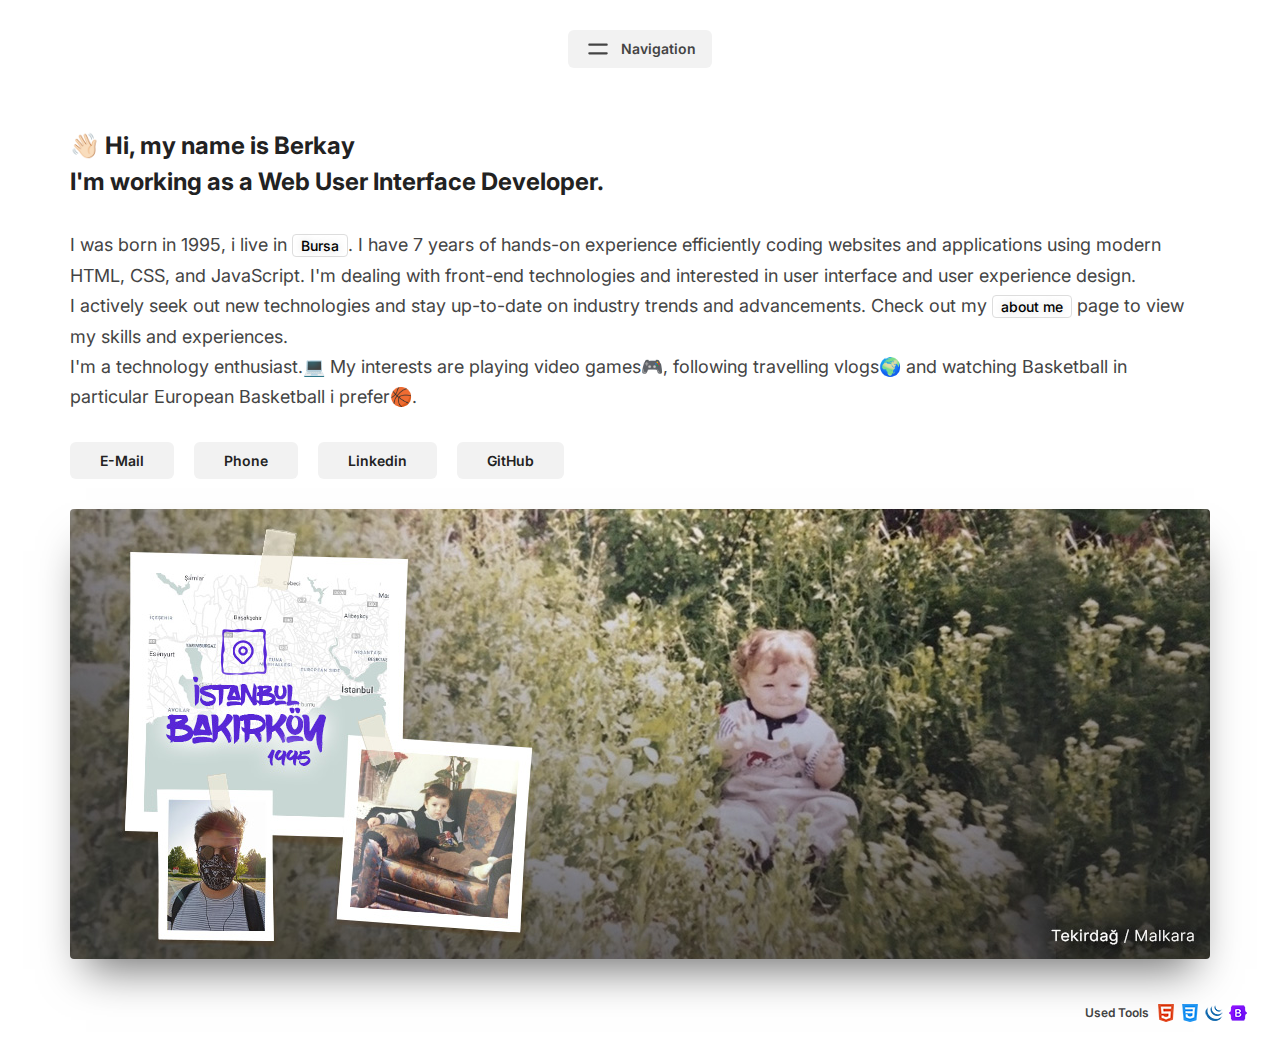
<file: index.html>
<html lang="tr">
<head>
    <meta name="viewport" content="width=device-width, initial-scale=1.0, maximum-scale=1.0, user-scalable=no">
	<meta http-equiv="Content-Type" content="text/html; charset=utf-8">
    <meta property="og:title" content="Berkay Burak Öner">
	<meta property="og:description" content="Berkay Burak Öner Kişisel Web Sitesi">
	<meta name="description" content="Berkay Burak Öner Kişisel Web Sitesi">
	<meta name="keywords" content="Berkay Burak Öner Kişisel Web Sitesi">
	<meta name="author" content="www.berkayoner.com.tr">
    <title>Berkay Burak Öner</title>
	<link rel="canonical" href="https://www.berkayoner.com.tr">
    <link rel="icon" href="images/favicon.png">

    <script src="js/jquery-3.2.1.min.js"></script>
    <link rel="preconnect" href="https://fonts.googleapis.com">
    <link rel="preconnect" href="https://fonts.gstatic.com" crossorigin>
    <link href="https://fonts.googleapis.com/css2?family=Inter:wght@200;300;400;500;600;700;800&display=swap" rel="stylesheet">
    <link rel="stylesheet" href="css/bootstrap.min.css">
    <link rel="stylesheet" href="css/main.css">
</head>

<body mode="light">
    <header>
        <div class="container">
            <div class="row">
                <div class="col-sm-12 col-md-6 col-md-offset-3">
                    <div class="navigation-button un-s"><svg class="icon"><use xlink:href="#menu"></use></svg><span>Navigation</span></div>
                    <div class="navigation-backdrop"></div>
                </div>
            </div>
        </div>
        <div class="navigation-content un-s">
            <ul class="list-unstyled">
                <li><a href="index.html"><svg class="icon"><use xlink:href="#home"></use></svg><span>Home Page</span><svg class="icon"><use xlink:href="#map-pin"></use></svg></a></li>
                <li><a href="about.html"><svg class="icon"><use xlink:href="#info-square"></use></svg><span>About</span></a></li>
                <li><a href="photos.html"><svg class="icon"><use xlink:href="#photo"></use></svg><svg class="icon"><use xlink:href="#instagram-logo"></use></svg> <span>Photos</span></a></li>
                <li><a href="playlists.html"><svg class="icon"><use xlink:href="#music"></use></svg><svg class="icon"><use xlink:href="#spotify-logo"></use></svg> <span>Playlists</span></a></li>
                <li class="themes">
                    <div><svg class="icon"><use xlink:href="#palette"></use></svg><span>Themes</span></div>
                    <ul class="palette list-unstyled">
                        <li class="back"><svg class="icon"><use xlink:href="#arrow-back"></use></svg></li>
                        <li class="item" data-palette="light"><svg class="icon"><use xlink:href="#sun"></use></svg><span>Light</span></li>
                        <li class="item" data-palette="dark"><svg class="icon"><use xlink:href="#sun-off"></use></svg><span>Dark</span></li>
                    </ul>
                </li>
            </ul>
        </div>
    </header>
    
    <div class="home-page container">
        <h1>
            👋🏻 Hi, my name is Berkay
            <br>
            I'm working as a Web User Interface Developer.
        </h1>
        <p>
            I was born in 1995, i live in <a href="https://en.wikipedia.org/wiki/Bursa" target="_blank">Bursa</a>. I have 7 years of hands-on experience efficiently coding websites and applications using modern HTML, CSS, and JavaScript. I'm dealing with front-end technologies and interested in user interface and user experience design.
            <br>
             I actively seek out new technologies and stay up-to-date on industry trends and advancements. Check out my <a href="about.html">about me</a> page to view my skills and experiences.
            <br>
            I'm a technology enthusiast.💻 My interests are playing video games🎮, following travelling vlogs🌍 and watching Basketball in particular European Basketball i prefer🏀.            
        </p>        

        <div class="social">
            <div class="item"><a href="mailto:berkayonn@gmail.com">E-Mail</a></div>
            <div class="item"><a href="tel:905434869096">Phone</a></div>
            <div class="item"><a href="https://www.linkedin.com/in/berkayoner/" target="_blank">Linkedin</a></div>
            <div class="item"><a href="https://github.com/berkayoner" target="_blank">GitHub</a></div>
        </div>

        <img src="images/homepage-banner.jpg" width="1140" height="450" alt="Anasayfa Banner">
    </div>

    <footer>
        <div class="container-fluid">
            <div class="tools pull-right">
                <span>Used Tools</span>
                <ul class="list-unstyled">
                    <li><img src="images/html.png" width="18" height="18" alt="html"></li>
                    <li><img src="images/css.png" width="18" height="18" alt="css"></li>
                    <li><img src="images/jquery.png" width="18" height="18" alt="jquery"></li>
                    <li><img src="images/bootstrap.png" width="18" height="18" alt="bootstrap"></li>
                </ul>
            </div>
        </div>
    </footer>

    <svg width="0" height="0" class="hidden">
        <symbol xmlns="http://www.w3.org/2000/svg" stroke-width="2" stroke="currentColor" fill="none" stroke-linecap="round" stroke-linejoin="round" viewBox="0 0 24 24" id="menu">
            <path stroke="none" d="M0 0h24v24H0z" fill="none"></path>
            <line x1="4" y1="8" x2="20" y2="8"></line>
            <line x1="4" y1="16" x2="20" y2="16"></line>
        </symbol>
        <symbol xmlns="http://www.w3.org/2000/svg" stroke-width="2" stroke="currentColor" fill="none" stroke-linecap="round" stroke-linejoin="round" viewBox="0 0 24 24" id="home">
            <path stroke="none" d="M0 0h24v24H0z" fill="none"></path>
            <polyline points="5 12 3 12 12 3 21 12 19 12"></polyline>
            <path d="M5 12v7a2 2 0 0 0 2 2h10a2 2 0 0 0 2 -2v-7"></path>
            <path d="M9 21v-6a2 2 0 0 1 2 -2h2a2 2 0 0 1 2 2v6"></path>
        </symbol>
        <symbol xmlns="http://www.w3.org/2000/svg" stroke-width="2" stroke="currentColor" fill="none" stroke-linecap="round" stroke-linejoin="round" viewBox="0 0 24 24" id="info-square">
            <path stroke="none" d="M0 0h24v24H0z" fill="none"></path>
            <line x1="12" y1="8" x2="12.01" y2="8"></line>
            <rect x="4" y="4" width="16" height="16" rx="2"></rect>
            <polyline points="11 12 12 12 12 16 13 16"></polyline>
        </symbol>
        <symbol xmlns="http://www.w3.org/2000/svg" stroke-width="2" stroke="currentColor" fill="none" stroke-linecap="round" stroke-linejoin="round" viewBox="0 0 24 24" id="photo">
            <path stroke="none" d="M0 0h24v24H0z" fill="none"></path>
            <line x1="15" y1="8" x2="15.01" y2="8"></line>
            <rect x="4" y="4" width="16" height="16" rx="3"></rect>
            <path d="M4 15l4 -4a3 5 0 0 1 3 0l5 5"></path>
            <path d="M14 14l1 -1a3 5 0 0 1 3 0l2 2"></path>
        </symbol>
        <symbol xmlns="http://www.w3.org/2000/svg" stroke-width="2" stroke="currentColor" fill="none" stroke-linecap="round" stroke-linejoin="round" viewBox="0 0 24 24" id="music">
            <path stroke="none" d="M0 0h24v24H0z" fill="none"></path>
            <circle cx="6" cy="17" r="3"></circle>
            <circle cx="16" cy="17" r="3"></circle>
            <polyline points="9 17 9 4 19 4 19 17"></polyline>
            <line x1="9" y1="8" x2="19" y2="8"></line>
        </symbol>
        <symbol xmlns="http://www.w3.org/2000/svg" stroke-width="2" stroke="currentColor" fill="none" stroke-linecap="round" stroke-linejoin="round" viewBox="0 0 24 24" id="palette">
            <path stroke="none" d="M0 0h24v24H0z" fill="none"></path>
            <path d="M12 21a9 9 0 1 1 0 -18a9 8 0 0 1 9 8a4.5 4 0 0 1 -4.5 4h-2.5a2 2 0 0 0 -1 3.75a1.3 1.3 0 0 1 -1 2.25"></path>
            <circle cx="7.5" cy="10.5" r=".5" fill="currentColor"></circle>
            <circle cx="12" cy="7.5" r=".5" fill="currentColor"></circle>
            <circle cx="16.5" cy="10.5" r=".5" fill="currentColor"></circle>
        </symbol>
        <symbol xmlns="http://www.w3.org/2000/svg" stroke-width="2" stroke="currentColor" fill="none" stroke-linecap="round" stroke-linejoin="round" viewBox="0 0 24 24" id="map-pin">
            <path stroke="none" d="M0 0h24v24H0z" fill="none"></path>
            <circle cx="12" cy="11" r="3"></circle>
            <path d="M17.657 16.657l-4.243 4.243a2 2 0 0 1 -2.827 0l-4.244 -4.243a8 8 0 1 1 11.314 0z"></path>
        </symbol>
        <symbol xmlns="http://www.w3.org/2000/svg" stroke-width="2" stroke="currentColor" fill="none" stroke-linecap="round" stroke-linejoin="round" viewBox="0 0 24 24" id="sun">
            <path stroke="none" d="M0 0h24v24H0z" fill="none"></path>
            <circle cx="12" cy="12" r="4"></circle>
            <path d="M3 12h1m8 -9v1m8 8h1m-9 8v1m-6.4 -15.4l.7 .7m12.1 -.7l-.7 .7m0 11.4l.7 .7m-12.1 -.7l-.7 .7"></path>
          </symbol>
          <symbol xmlns="http://www.w3.org/2000/svg" stroke-width="2" stroke="currentColor" fill="none" stroke-linecap="round" stroke-linejoin="round" viewBox="0 0 24 24" id="sun-off">
            <path stroke="none" d="M0 0h24v24H0z" fill="none"></path>
            <line x1="3" y1="3" x2="21" y2="21"></line>
            <path d="M16 12a4 4 0 0 0 -4 -4m-2.834 1.177a4 4 0 0 0 5.66 5.654"></path>
            <path d="M3 12h1m8 -9v1m8 8h1m-9 8v1m-6.4 -15.4l.7 .7m12.1 -.7l-.7 .7m0 11.4l.7 .7m-12.1 -.7l-.7 .7"></path>
        </symbol>
        <symbol xmlns="http://www.w3.org/2000/svg" stroke-width="2" stroke="currentColor" fill="none" stroke-linecap="round" stroke-linejoin="round" viewBox="0 0 24 24" id="arrow-back">
            <path stroke="none" d="M0 0h24v24H0z" fill="none"></path>
            <path d="M9 11l-4 4l4 4m-4 -4h11a4 4 0 0 0 0 -8h-1"></path>
        </symbol>
        <symbol xmlns="http://www.w3.org/2000/svg" version="1.1" viewBox="0 0 559 168" id="spotify-logo">
            <path fill="#222" d="m83.996 0.277c-46.249 0-83.743 37.493-83.743 83.742 0 46.251 37.494 83.741 83.743 83.741 46.254 0 83.744-37.49 83.744-83.741 0-46.246-37.49-83.738-83.745-83.738l0.001-0.004zm38.404 120.78c-1.5 2.46-4.72 3.24-7.18 1.73-19.662-12.01-44.414-14.73-73.564-8.07-2.809 0.64-5.609-1.12-6.249-3.93-0.643-2.81 1.11-5.61 3.926-6.25 31.9-7.288 59.263-4.15 81.337 9.34 2.46 1.51 3.24 4.72 1.73 7.18zm10.25-22.802c-1.89 3.072-5.91 4.042-8.98 2.152-22.51-13.836-56.823-17.843-83.448-9.761-3.453 1.043-7.1-0.903-8.148-4.35-1.04-3.453 0.907-7.093 4.354-8.143 30.413-9.228 68.222-4.758 94.072 11.127 3.07 1.89 4.04 5.91 2.15 8.976v-0.001zm0.88-23.744c-26.99-16.031-71.52-17.505-97.289-9.684-4.138 1.255-8.514-1.081-9.768-5.219-1.254-4.14 1.08-8.513 5.221-9.771 29.581-8.98 78.756-7.245 109.83 11.202 3.73 2.209 4.95 7.016 2.74 10.733-2.2 3.722-7.02 4.949-10.73 2.739zm94.56 3.072c-14.46-3.448-17.03-5.868-17.03-10.953 0-4.804 4.52-8.037 11.25-8.037 6.52 0 12.98 2.455 19.76 7.509 0.2 0.153 0.46 0.214 0.71 0.174 0.26-0.038 0.48-0.177 0.63-0.386l7.06-9.952c0.29-0.41 0.21-0.975-0.18-1.288-8.07-6.473-17.15-9.62-27.77-9.62-15.61 0-26.52 9.369-26.52 22.774 0 14.375 9.41 19.465 25.67 23.394 13.83 3.187 16.17 5.857 16.17 10.629 0 5.29-4.72 8.58-12.32 8.58-8.44 0-15.33-2.85-23.03-9.51-0.19-0.17-0.45-0.24-0.69-0.23-0.26 0.02-0.49 0.14-0.65 0.33l-7.92 9.42c-0.33 0.4-0.29 0.98 0.09 1.32 8.96 8 19.98 12.22 31.88 12.22 16.82 0 27.69-9.19 27.69-23.42 0.03-12.007-7.16-18.657-24.77-22.941l-0.03-0.013zm62.86-14.26c-7.29 0-13.27 2.872-18.21 8.757v-6.624c0-0.523-0.42-0.949-0.94-0.949h-12.95c-0.52 0-0.94 0.426-0.94 0.949v73.601c0 0.52 0.42 0.95 0.94 0.95h12.95c0.52 0 0.94-0.43 0.94-0.95v-23.23c4.94 5.53 10.92 8.24 18.21 8.24 13.55 0 27.27-10.43 27.27-30.369 0.02-19.943-13.7-30.376-27.26-30.376l-0.01 0.001zm12.21 30.375c0 10.149-6.25 17.239-15.21 17.239-8.85 0-15.53-7.41-15.53-17.239 0-9.83 6.68-17.238 15.53-17.238 8.81-0.001 15.21 7.247 15.21 17.237v0.001zm50.21-30.375c-17.45 0-31.12 13.436-31.12 30.592 0 16.972 13.58 30.262 30.91 30.262 17.51 0 31.22-13.39 31.22-30.479 0-17.031-13.62-30.373-31.01-30.373v-0.002zm0 47.714c-9.28 0-16.28-7.46-16.28-17.344 0-9.929 6.76-17.134 16.07-17.134 9.34 0 16.38 7.457 16.38 17.351 0 9.927-6.8 17.127-16.17 17.127zm68.27-46.53h-14.25v-14.566c0-0.522-0.42-0.948-0.94-0.948h-12.95c-0.52 0-0.95 0.426-0.95 0.948v14.566h-6.22c-0.52 0-0.94 0.426-0.94 0.949v11.127c0 0.522 0.42 0.949 0.94 0.949h6.22v28.795c0 11.63 5.79 17.53 17.22 17.53 4.64 0 8.49-0.96 12.12-3.02 0.3-0.16 0.48-0.48 0.48-0.82v-10.6c0-0.32-0.17-0.63-0.45-0.8-0.28-0.18-0.63-0.19-0.92-0.04-2.49 1.25-4.9 1.83-7.6 1.83-4.15 0-6.01-1.89-6.01-6.11v-26.76h14.25c0.52 0 0.94-0.426 0.94-0.949v-11.126c0.02-0.523-0.4-0.949-0.93-0.949l-0.01-0.006zm49.64 0.057v-1.789c0-5.263 2.02-7.61 6.54-7.61 2.7 0 4.87 0.536 7.3 1.346 0.3 0.094 0.61 0.047 0.85-0.132 0.25-0.179 0.39-0.466 0.39-0.77v-10.91c0-0.417-0.26-0.786-0.67-0.909-2.56-0.763-5.84-1.546-10.76-1.546-11.95 0-18.28 6.734-18.28 19.467v2.74h-6.22c-0.52 0-0.95 0.426-0.95 0.948v11.184c0 0.522 0.43 0.949 0.95 0.949h6.22v44.405c0 0.53 0.43 0.95 0.95 0.95h12.94c0.53 0 0.95-0.42 0.95-0.95v-44.402h12.09l18.52 44.402c-2.1 4.66-4.17 5.59-6.99 5.59-2.28 0-4.69-0.68-7.14-2.03-0.23-0.12-0.51-0.14-0.75-0.07-0.25 0.09-0.46 0.27-0.56 0.51l-4.39 9.63c-0.21 0.46-0.03 0.99 0.41 1.23 4.58 2.48 8.71 3.54 13.82 3.54 9.56 0 14.85-4.46 19.5-16.44l22.46-58.037c0.12-0.292 0.08-0.622-0.1-0.881-0.17-0.257-0.46-0.412-0.77-0.412h-13.48c-0.41 0-0.77 0.257-0.9 0.636l-13.81 39.434-15.12-39.46c-0.14-0.367-0.49-0.61-0.88-0.61h-22.12v-0.003zm-28.78-0.057h-12.95c-0.52 0-0.95 0.426-0.95 0.949v56.481c0 0.53 0.43 0.95 0.95 0.95h12.95c0.52 0 0.95-0.42 0.95-0.95v-56.477c0-0.523-0.42-0.949-0.95-0.949v-0.004zm-6.4-25.719c-5.13 0-9.29 4.152-9.29 9.281 0 5.132 4.16 9.289 9.29 9.289s9.28-4.157 9.28-9.289c0-5.128-4.16-9.281-9.28-9.281zm113.42 43.88c-5.12 0-9.11-4.115-9.11-9.112s4.04-9.159 9.16-9.159 9.11 4.114 9.11 9.107c0 4.997-4.04 9.164-9.16 9.164zm0.05-17.365c-4.67 0-8.2 3.71-8.2 8.253 0 4.541 3.51 8.201 8.15 8.201 4.67 0 8.2-3.707 8.2-8.253 0-4.541-3.51-8.201-8.15-8.201zm2.02 9.138l2.58 3.608h-2.18l-2.32-3.31h-1.99v3.31h-1.82v-9.564h4.26c2.23 0 3.69 1.137 3.69 3.051 0.01 1.568-0.9 2.526-2.21 2.905h-0.01zm-1.54-4.315h-2.37v3.025h2.37c1.18 0 1.89-0.579 1.89-1.514 0-0.984-0.71-1.511-1.89-1.511z"></path>
        </symbol>
        <symbol xmlnsDc="http://purl.org/dc/elements/1.1/" xmlnsCc="http://creativecommons.org/ns#" xmlnsRdf="http://www.w3.org/1999/02/22-rdf-syntax-ns#" xmlnsSvg="http://www.w3.org/2000/svg" xmlns="http://www.w3.org/2000/svg" version="1.1" viewBox="0 0 840 300" id="instagram-logo">
            <path fill="#222" d="m 64.760239,49.107948 c -16.2103,6.7854 -34.030801,25.955 -39.659101,50.016996 -7.1278,30.487496 22.534301,43.379696 24.967201,39.152496 2.8635,-4.967 -5.3151,-6.6467 -6.9986,-22.465 -2.1758,-20.430692 7.3224,-43.259692 19.2762,-53.276392 2.222,-1.861 2.1163,0.7292 2.1163,5.5203 0,8.5676 -0.4734,85.479502 -0.4734,101.531102 0,21.7198 -0.8971,28.5785 -2.5083,35.3558 -1.6325,6.8681 -4.257,11.5088 -2.2683,13.2964 2.2219,1.9996 11.7086,-2.7567 17.2006,-10.4218 6.5857,-9.1931 8.891,-20.2335 9.3049,-32.2232 0.4999,-14.4532 0.4786,-37.38741 0.4999,-50.46891 0.02,-11.9977 0.2021,-47.129592 -0.2103,-68.249592 -0.1011,-5.1803 -14.4679,-10.6152 -21.2479,-7.7745 M 640.38672,150.75505 c -0.5226,11.2916 -3.0221,20.1175 -6.1242,26.3429 -6.0055,12.052 -18.4671,15.7943 -23.7581,-1.5309 -2.8834,-9.444 -3.0181,-25.2164 -0.9451,-38.39521 2.1102,-13.4255 8.0024,-23.5648 17.7592,-22.6504 9.6235,0.9039 14.128,13.3042 13.0682,36.23311 z m -162.23548,70.0559 c -0.1306,18.7617 -3.0834,35.2118 -9.4155,39.9896 -8.9809,6.7747 -21.0519,1.6929 -18.5524,-11.9977 2.2116,-12.1149 12.6709,-24.4873 27.9933,-39.6044 0,0 0.032,3.4474 -0.025,11.6125 z m -2.4528,-70.1652 c -0.5492,10.2844 -3.2154,20.616 -6.1242,26.4536 -6.0042,12.0519 -18.5564,15.8196 -23.7581,-1.5309 -3.5566,-11.8546 -2.7048,-27.1975 -0.9451,-36.86491 2.2835,-12.543 7.8185,-24.1794 17.7592,-24.1794 9.6648,0 14.4306,10.6033 13.0682,36.12241 z m -93.9833,-0.1573 c -0.5892,10.8922 -2.7141,19.9975 -6.1241,26.6109 -6.1695,11.969 -18.3751,15.7649 -23.7581,-1.5309 -3.8806,-12.4716 -2.5595,-29.47701 -0.9452,-38.66331 2.3956,-13.632 8.3944,-23.2968 17.7593,-22.381 9.6195,0.9398 14.2959,13.3028 13.0681,35.96511 z m 430.70378,12.7226 c -2.3516,0 -3.4247,2.4239 -4.3125,6.504 -3.0794,14.1866 -6.3161,17.3899 -10.49,17.3899 -4.6631,0 -8.853,-7.0246 -9.9301,-21.0866 -0.8465,-11.0572 -0.7105,-31.41391 0.372,-51.66341 0.2212,-4.1605 -0.9265,-8.277 -12.0857,-12.3309 -4.8018,-1.7437 -11.7818,-4.311196 -15.2571,4.0779 -9.8194,23.7007 -13.6614,42.51711 -14.5652,50.16101 -0.047,0.3956 -0.5319,0.4764 -0.6172,-0.4479 -0.5759,-6.1222 -1.8636,-17.24741 -2.0236,-40.62151 -0.031,-4.5605 -0.9971,-8.4424 -6.0308,-11.6205 -3.2661,-2.0622 -13.1842,-5.709496 -16.7555,-1.3704 -3.0941,3.5487 -6.6774,13.0988 -10.4007,24.4193 -3.026,9.2009 -5.1336,15.4251 -5.1336,15.4251 0,0 0.04,-24.8259 0.076,-34.2428 0.016,-3.5526 -2.4209,-4.7364 -3.1554,-4.951 -3.3074,-0.9599 -9.8235,-2.5635 -12.5896,-2.5635 -3.4127,0 -4.2485,1.9076 -4.2485,4.6871 0,0.3639 -0.5386,32.6857 -0.5386,55.28661 0,0.9817 0,2.0528 0.01,3.1906 -1.8876,10.3876 -8.0091,24.4886 -14.6665,24.4886 -6.6654,0 -9.8101,-5.8952 -9.8101,-32.839 0,-15.71831 0.4719,-22.55301 0.7039,-33.92141 0.1346,-6.5481 0.3946,-11.5765 0.3799,-12.7176 -0.049,-3.4993 -6.1001,-5.263 -8.9156,-5.9148 -2.8288,-0.6573 -5.287,-0.9119 -7.2066,-0.8026 -2.7168,0.1533 -4.6391,1.9357 -4.6391,4.3872 0,1.3144 0.015,3.8139 0.015,3.8139 -3.4993,-5.4989 -9.1275,-9.3262 -12.8722,-10.435296 -10.086,-2.995396 -20.6107,-0.3413 -28.5491,10.767296 -6.3095,8.8263 -10.11268,18.823 -11.60978,33.1856 -1.0944,10.50011 -0.7372,21.14791 1.2078,30.15281 -2.3502,10.161 -6.7134,14.3239 -11.4911,14.3239 -6.936,0 -11.9644,-11.3212 -11.3805,-30.9007 0.3852,-12.87821 2.9621,-21.91581 5.7789,-34.99061 1.2011,-5.5736 0.2253,-8.4917 -2.2223,-11.2885 -2.2449,-2.5648 -7.0279,-3.8752 -13.904,-2.2635 -4.8977,1.1491 -11.9003,2.3848 -18.3071,3.334 0,0 0.3866,-1.5424 0.7039,-4.2618 1.6663,-14.261292 -13.8307,-13.104192 -18.7751,-8.549096 -2.9514,2.719496 -4.9604,5.926896 -5.7229,11.693796 -1.2091,9.1516 6.2548,13.4681 6.2548,13.4681 -2.4489,11.2098 -8.4517,25.85361 -14.6492,36.44091 -3.3193,5.6724 -5.8588,9.8757 -9.1369,14.3439 -0.012,-1.6638 -0.021,-3.3274 -0.027,-4.9834 -0.075,-23.56751 0.2386,-42.11591 0.3772,-48.80131 0.1347,-6.548 0.3973,-11.4431 0.3826,-12.5842 -0.037,-2.5595 -1.5317,-3.526 -4.6404,-4.7498 -2.7488,-1.0824 -5.9989,-1.8316 -9.3702,-2.0929 -4.2552,-0.3319 -6.8187,1.925 -6.7521,4.5938 0.013,0.5039 0.013,3.598 0.013,3.598 -3.4994,-5.499 -9.1276,-9.3262 -12.8722,-10.435396 -10.0861,-2.994096 -20.6107,-0.3399 -28.5492,10.767296 -6.3081,8.8263 -10.4393,21.2119 -11.6098,33.0763 -1.0904,11.05771 -0.8891,20.45471 0.5973,28.37051 -1.6037,7.9266 -6.2148,16.2156 -11.4285,16.2156 -6.6654,0 -10.458,-5.8953 -10.458,-32.839 0,-15.71831 0.4719,-22.55301 0.7039,-33.92021 0.1346,-6.548 0.3946,-11.5777 0.3799,-12.7175 -0.049,-3.4993 -6.1002,-5.263 -8.9156,-5.9162 -2.9461,-0.6812 -5.4896,-0.9318 -7.4426,-0.7879 -2.5768,0.192 -4.3885,2.4996 -4.3885,4.2206 l 0,3.9659 c -3.4993,-5.499 -9.1275,-9.3262 -12.8722,-10.435396 -10.086,-2.994096 -20.552,-0.2972 -28.5491,10.767296 -5.215,7.2146 -9.4369,15.2131 -11.6098,32.919 -0.6279,5.11671 -0.9052,9.90811 -0.8692,14.38661 -2.0796,12.7179 -11.2645,27.376 -18.7777,27.376 -4.3965,0 -8.5837,-8.5275 -8.5837,-26.7015 0,-24.20871 1.4984,-58.676706 1.7517,-61.998702 0,0 9.4928,-0.1613 11.3312,-0.1827 4.735,-0.052 9.0236,0.06 15.3303,-0.2626 3.1634,-0.1613 6.2108,-11.5138 2.9461,-12.9188 -1.4797,-0.6359 -11.9377,-1.1931 -16.0835,-1.2811 -3.486,-0.079 -13.1908,-0.7972 -13.1908,-0.7972 0,0 0.8705,-22.8783 1.0731,-25.2951 0.172,-2.0143 -2.4342,-3.0514 -3.9286,-3.6807 -3.6339,-1.537 -6.8853,-2.2729 -10.7392,-3.0674 -5.3244,-1.0984 -7.7399,-0.024 -8.2118,4.4698 -0.7105,6.8201 -1.0785,26.7962 -1.0785,26.7962 -3.9072,0 -17.254,-0.7638 -21.1625,-0.7638 -3.6313,0 -7.5506,15.617 -2.5302,15.8089 5.7762,0.224 15.8423,0.4173 22.5156,0.6186 0,0 -0.2972,35.035892 -0.2972,45.852492 0,1.1508 0.01,2.259 0.012,3.3343 -3.6727,19.14301 -16.6088,29.48361 -16.6088,29.48361 2.7781,-12.6642 -2.8968,-22.1744 -13.1188,-30.22481 -3.766,-2.9666 -11.2006,-8.5828 -19.519,-14.7372 0,0 4.8178,-4.7484 9.0903,-14.3012 3.0274,-6.7667 3.1581,-14.5106 -4.2725,-16.218196 -12.2777,-2.823496 -22.401,6.193396 -25.4205,15.819596 -2.3395,7.4572 -1.0917,12.9908 3.4914,18.739 0.3346,0.42 0.6972,0.8492 1.0718,1.2811 -2.7715,5.3419 -6.5788,12.5339 -9.8035,18.11121 -8.9503,15.485 -15.7116,27.7333 -20.8213,27.7333 -4.0846,0 -4.0299,-12.4352 -4.0299,-24.078 0,-10.03711 0.7412,-25.12721 1.3331,-40.75081 0.1959,-5.167 -2.3876,-8.1105 -6.7187,-10.7766 -2.6315,-1.6197 -8.2478,-4.8044 -11.5005,-4.8044 -4.8686,0 -18.915,0.6625 -32.1871,39.0538 -1.6726,4.8389 -4.9585,13.65601 -4.9585,13.65601 l 0.2828,-46.16711 c 0,-1.0824 -0.5765,-2.1289 -1.8965,-2.8448 -2.2365,-1.2144 -8.2099,-3.6979 -13.5214,-3.6979 -2.5307,0 -3.7936,1.1771 -3.7936,3.5233 l -0.4633,72.22881 c 0,5.488 0.1431,11.8903 0.6857,14.6905 0.5406,2.8037 1.4164,5.0845 2.5011,6.4415 1.0831,1.3544 2.336,2.3876 4.4017,2.814 1.9226,0.3958 12.4503,1.7477 12.9975,-2.2755 0.6556,-4.8215 0.6807,-10.0366 6.2088,-29.4864 8.6061,-30.28081 19.8269,-45.05531 25.1018,-50.30231 0.9223,-0.9171 1.9754,-0.9718 1.9247,0.5292 -0.2252,6.6388 -1.0171,23.2276 -1.5502,37.32091 -1.4289,37.7154 5.4322,44.706 15.2371,44.706 7.5012,0 18.0752,-7.4533 29.4103,-26.3202 7.0667,-11.7576 13.928,-23.2862 18.8577,-31.59531 3.4354,3.1802 7.2906,6.60301 11.1432,10.25951 8.9529,8.4973 11.8924,16.5715 9.9421,24.2313 -1.4917,5.8557 -7.1093,11.8904 -17.1074,6.0249 -2.9141,-1.7112 -4.1579,-3.0333 -7.088,-4.9625 -1.5743,-1.0364 -3.9779,-1.3462 -5.4189,-0.2605 -3.7433,2.8224 -5.8842,6.4123 -7.1066,10.8568 -1.1891,4.3247 3.142,6.6108 7.6318,8.6104 3.8659,1.721 12.175,3.2805 17.474,3.4581 20.6467,0.6905 37.1862,-9.9689 48.6999,-37.4648 2.061,23.7461 10.8326,37.1835 26.0724,37.1835 10.1887,0 20.404,-13.1698 24.8712,-26.1256 1.2824,5.2812 3.1807,9.8737 5.6322,13.7573 11.7431,18.6058 34.524,14.6012 45.9672,-1.1981 3.538,-4.8819 4.0765,-6.6362 4.0765,-6.6362 1.669,14.9184 13.6827,20.1308 20.5614,20.1308 7.7039,0 15.6583,-3.642 21.2332,-16.1929 0.6533,1.3621 1.3664,2.6629 2.145,3.896 11.743,18.6058 34.524,14.6012 45.9671,-1.1981 0.5399,-0.7411 1.0078,-1.4134 1.4171,-2.0168 l 0.3359,9.7991 c 0,0 -6.5281,5.9885 -10.5353,9.6622 -17.6366,16.1809 -31.0473,28.4572 -32.0338,42.7531 -1.2664,18.2285 13.5174,25.0032 24.7019,25.891 11.8777,0.9426 22.0491,-5.6187 28.3012,-14.8012 5.4989,-8.0823 9.0983,-25.4777 8.8343,-42.6584 -0.1053,-6.8799 -0.2786,-15.6277 -0.4146,-25.0045 6.1988,-7.1986 13.1828,-16.2969 19.6136,-26.9468 7.008,-11.6061 14.5185,-27.19211 18.3644,-39.32181 0,0 6.5255,0.056 13.4894,-0.3999 2.2276,-0.1453 2.8675,0.3092 2.4556,1.9423 -0.4973,1.9729 -8.7983,33.99081 -1.2225,55.32001 5.1857,14.6012 16.8755,19.2989 23.8061,19.2989 8.1131,0 15.8743,-6.1269 20.03348,-15.225 0.5012,1.0143 1.0251,1.9958 1.597,2.9019 11.7431,18.6058 34.4441,14.5772 45.9672,-1.1981 2.6008,-3.5592 4.0765,-6.6362 4.0765,-6.6362 2.4729,15.4397 14.4799,20.2094 21.3572,20.2094 7.164,0 13.9627,-2.9369 19.479,-15.9889 0.2306,5.7468 0.5932,10.4459 1.1664,11.9274 0.3493,0.906 2.3849,2.0434 3.8659,2.5927 6.5534,2.4302 13.2375,1.281 15.7103,0.7811 1.713,-0.3467 3.0488,-1.721 3.2314,-5.2698 0.4799,-9.3181 0.1853,-24.9739 3.0101,-36.609 4.7418,-19.52691 9.1649,-27.10141 11.2632,-30.85131 1.1744,-2.101 2.4995,-2.4476 2.5475,-0.224 0.099,4.4991 0.3226,17.7113 2.1596,35.46251 1.349,13.0554 3.1514,20.772 4.5364,23.2142 3.9526,6.984 8.8343,7.3147 12.8096,7.3147 2.5288,0 7.8171,-0.6988 7.3439,-5.1432 -0.2306,-2.1663 0.1733,-15.5544 4.8484,-34.792 3.0527,-12.56281 8.1424,-23.91411 9.9781,-28.06391 0.6772,-1.5304 0.9918,-0.324 0.9811,-0.089 -0.3866,8.6517 -1.2544,36.95031 2.2702,52.42731 4.7778,20.9666 18.5991,23.3128 23.4155,23.3128 10.282,0 18.6911,-7.8214 21.5239,-28.4012 0.6825,-4.9526 -0.328,-8.7768 -3.3554,-8.7768"></path>
        </symbol>
    </svg>

    <script src="js/bootstrap.min.js" defer></script>
    <script src="js/jquery.cookie-2.2.0.js"></script>
    <script src="js/site.min.js" defer></script>
    
    <script type="application/ld+json">
        {
          "@context": "http://schema.org/",
          "@type": "WebSite",
          "name": "Berkay Burak Öner",
          "alternateName": "Berkay Burak Öner Kişisel Web Sitesi",
          "url": "https://www.berkayoner.com.tr/"
        }
    </script>
</body>

</html>
</file>
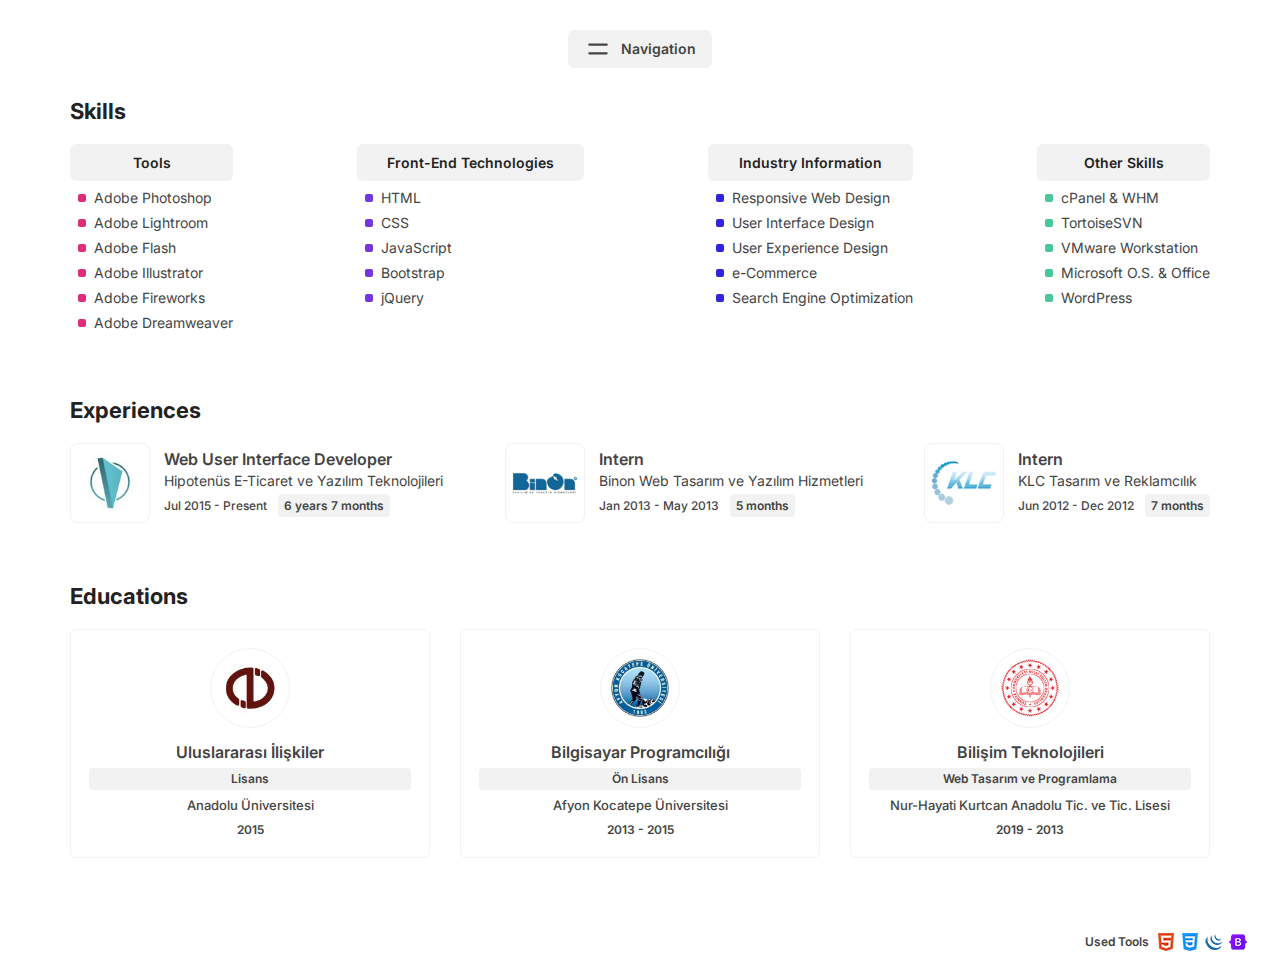
<file: about.html>
<html lang="tr">
<head>
    <meta name="viewport" content="width=device-width, initial-scale=1.0, maximum-scale=1.0, user-scalable=no">
	<meta http-equiv="Content-Type" content="text/html; charset=utf-8">
    <meta property="og:title" content="Berkay Burak Öner">
	<meta property="og:description" content="Berkay Burak Öner Kişisel Web Sitesi">
	<meta name="description" content="Berkay Burak Öner Kişisel Web Sitesi">
	<meta name="keywords" content="Berkay Burak Öner Kişisel Web Sitesi">
	<meta name="author" content="www.berkayoner.com.tr">
    <title>Berkay Burak Öner</title>
	<link rel="canonical" href="https://www.berkayoner.com.tr">
    <link rel="icon" href="images/favicon.png">

    <script src="js/jquery-3.2.1.min.js"></script>
    <link rel="preconnect" href="https://fonts.googleapis.com">
    <link rel="preconnect" href="https://fonts.gstatic.com" crossorigin>
    <link href="https://fonts.googleapis.com/css2?family=Inter:wght@200;300;400;500;600;700;800&display=swap" rel="stylesheet">
    <link rel="stylesheet" href="css/bootstrap.min.css">
    <link rel="stylesheet" href="css/main.css">
</head>

<body mode="light">
    <header>
        <div class="container">
            <div class="row">
                <div class="col-sm-12 col-md-6 col-md-offset-3">
                    <div class="navigation-button un-s"><svg class="icon"><use xlink:href="#menu"></use></svg><span>Navigation</span></div>
                    <div class="navigation-backdrop"></div>
                </div>
            </div>
        </div>
        <div class="navigation-content un-s">
            <ul class="list-unstyled">
                <li><a href="index.html"><svg class="icon"><use xlink:href="#home"></use></svg><span>Home Page</span></a></li>
                <li><a href="about.html"><svg class="icon"><use xlink:href="#info-square"></use></svg><span>About</span><svg class="icon"><use xlink:href="#map-pin"></use></svg></a></li>
                <li><a href="photos.html"><svg class="icon"><use xlink:href="#photo"></use></svg><svg class="icon"><use xlink:href="#instagram-logo"></use></svg> <span>Photos</span></a></li>
                <li><a href="playlists.html"><svg class="icon"><use xlink:href="#music"></use></svg><svg class="icon"><use xlink:href="#spotify-logo"></use></svg> <span>Playlists</span></a></li>
                <li class="themes">
                    <div><svg class="icon"><use xlink:href="#palette"></use></svg><span>Themes</span></div>
                    <ul class="palette list-unstyled">
                        <li class="back"><svg class="icon"><use xlink:href="#arrow-back"></use></svg></li>
                        <li class="item" data-palette="light"><svg class="icon"><use xlink:href="#sun"></use></svg><span>Light</span></li>
                        <li class="item" data-palette="dark"><svg class="icon"><use xlink:href="#sun-off"></use></svg><span>Dark</span></li>
                    </ul>
                </li>
            </ul>
        </div>
    </header>
    
    <div class="about-page container">
        <div class="skills">
            <h2>Skills</h2>
            <div class="ul-fx">
                <ul class="list-unstyled">
                    <li class="title">Tools</li>
                    <li>Adobe Photoshop</li>
                    <li>Adobe Lightroom</li>
                    <li>Adobe Flash</li>
                    <li>Adobe Illustrator</li>
                    <li>Adobe Fireworks</li>
                    <li>Adobe Dreamweaver</li>
                </ul>
                <ul class="list-unstyled">
                    <li class="title">Front-End Technologies</li>
                    <li>HTML</li>
                    <li>CSS</li>
                    <li>JavaScript</li>
                    <li>Bootstrap</li>
                    <li>jQuery</li>
                </ul>
                <ul class="list-unstyled">
                    <li class="title">Industry Information</li>
                    <li>Responsive Web Design</li>
                    <li>User Interface Design</li>
                    <li>User Experience Design</li>
                    <li>e-Commerce</li>
                    <li>Search Engine Optimization</li>  
                </ul>
                <ul class="list-unstyled">
                    <li class="title">Other Skills</li>
                    <li>cPanel & WHM</li>
                    <li>TortoiseSVN</li>
                    <li>VMware Workstation</li>
                    <li>Microsoft O.S. & Office</li>
                    <li>WordPress</li>
                </ul>
            </div>
        </div>
        <div class="experiences">
            <h2>Experiences</h2>
            <div class="ul-fx">
                <div class="experience">
                    <img src="images/hipotenus.jpg" width="100" height="100" alt="Hipotenüs E-Ticaret ve Yazılım Teknolojileri"/>
                    <div>
                        <h3>Web User Interface Developer</h3>
                        <span>Hipotenüs E-Ticaret ve Yazılım Teknolojileri</span>
                        <small>Jul 2015 - Present <strong>6 years 7 months</strong></small>
                    </div>
                </div>
                <div class="experience">
                    <img src="images/binon.jpg" width="100" height="100" alt="Binon Web Tasarım ve Yazılım Hizmetleri"/>
                    <div>
                        <h3>Intern</h3>
                        <span>Binon Web Tasarım ve Yazılım Hizmetleri</span>
                        <small>Jan 2013 - May 2013 <strong>5 months</strong></small>
                    </div>
                </div>
                <div class="experience">
                    <img src="images/klc.jpg" width="100" height="100" alt="KLC Tasarım ve Reklamcılık"/>
                    <div>
                        <h3>Intern</h3>
                        <span>KLC Tasarım ve Reklamcılık</span>
                        <small>Jun 2012 - Dec 2012 <strong>7 months</strong></small>
                    </div>
                </div>
            </div>
        </div>
        <div class="educations">
            <h2>Educations</h2>
            <div class="ul-fx">
                <div class="education">
                    <img src="images/anadoluuni.jpg" width="100" height="100" alt="Anadolu Üniversitesi"/>
                    <div>
                        <h3>Uluslararası İlişkiler</h3>
                        <strong>Lisans</strong>
                        <span>Anadolu Üniversitesi</span>
                        <small>2015</small>
                    </div>
                </div>
                <div class="education">
                    <img src="images/afyonkocatepeuni.jpg" width="100" height="100" alt="Afyon Kocatepe Üniversitesi"/>
                    <div>
                        <h3>Bilgisayar Programcılığı</h3>
                        <strong>Ön Lisans</strong>
                        <span>Afyon Kocatepe Üniversitesi</span>
                        <small>2013 - 2015</small>
                    </div>
                </div>
                <div class="education">
                    <img src="images/meb.jpg" width="100" height="100" alt="Nur-Hayati Kurtcan Anadolu Ticaret ve Ticaret Lisesi"/>
                    <div>
                        <h3>Bilişim Teknolojileri</h3>
                        <strong>Web Tasarım ve Programlama</strong>
                        <span>Nur-Hayati Kurtcan Anadolu Tic. ve Tic. Lisesi</span>
                        <small>2019 - 2013</small>
                    </div>
                </div>
            </div>
                
        </div>
    </div>
    
    <footer>
        <div class="container-fluid">
            <div class="tools pull-right">
                <span>Used Tools</span>
                <ul class="list-unstyled">
                    <li><img src="images/html.png" width="18" height="18" alt="html"></li>
                    <li><img src="images/css.png" width="18" height="18" alt="css"></li>
                    <li><img src="images/jquery.png" width="18" height="18" alt="jquery"></li>
                    <li><img src="images/bootstrap.png" width="18" height="18" alt="bootstrap"></li>
                </ul>
            </div>
        </div>
    </footer>

    <svg width="0" height="0" class="hidden">
        <symbol xmlns="http://www.w3.org/2000/svg" stroke-width="2" stroke="currentColor" fill="none" stroke-linecap="round" stroke-linejoin="round" viewBox="0 0 24 24" id="menu">
            <path stroke="none" d="M0 0h24v24H0z" fill="none"></path>
            <line x1="4" y1="8" x2="20" y2="8"></line>
            <line x1="4" y1="16" x2="20" y2="16"></line>
        </symbol>
        <symbol xmlns="http://www.w3.org/2000/svg" stroke-width="2" stroke="currentColor" fill="none" stroke-linecap="round" stroke-linejoin="round" viewBox="0 0 24 24" id="home">
            <path stroke="none" d="M0 0h24v24H0z" fill="none"></path>
            <polyline points="5 12 3 12 12 3 21 12 19 12"></polyline>
            <path d="M5 12v7a2 2 0 0 0 2 2h10a2 2 0 0 0 2 -2v-7"></path>
            <path d="M9 21v-6a2 2 0 0 1 2 -2h2a2 2 0 0 1 2 2v6"></path>
        </symbol>
        <symbol xmlns="http://www.w3.org/2000/svg" stroke-width="2" stroke="currentColor" fill="none" stroke-linecap="round" stroke-linejoin="round" viewBox="0 0 24 24" id="info-square">
            <path stroke="none" d="M0 0h24v24H0z" fill="none"></path>
            <line x1="12" y1="8" x2="12.01" y2="8"></line>
            <rect x="4" y="4" width="16" height="16" rx="2"></rect>
            <polyline points="11 12 12 12 12 16 13 16"></polyline>
        </symbol>
        <symbol xmlns="http://www.w3.org/2000/svg" stroke-width="2" stroke="currentColor" fill="none" stroke-linecap="round" stroke-linejoin="round" viewBox="0 0 24 24" id="photo">
            <path stroke="none" d="M0 0h24v24H0z" fill="none"></path>
            <line x1="15" y1="8" x2="15.01" y2="8"></line>
            <rect x="4" y="4" width="16" height="16" rx="3"></rect>
            <path d="M4 15l4 -4a3 5 0 0 1 3 0l5 5"></path>
            <path d="M14 14l1 -1a3 5 0 0 1 3 0l2 2"></path>
        </symbol>
        <symbol xmlns="http://www.w3.org/2000/svg" stroke-width="2" stroke="currentColor" fill="none" stroke-linecap="round" stroke-linejoin="round" viewBox="0 0 24 24" id="music">
            <path stroke="none" d="M0 0h24v24H0z" fill="none"></path>
            <circle cx="6" cy="17" r="3"></circle>
            <circle cx="16" cy="17" r="3"></circle>
            <polyline points="9 17 9 4 19 4 19 17"></polyline>
            <line x1="9" y1="8" x2="19" y2="8"></line>
        </symbol>
        <symbol xmlns="http://www.w3.org/2000/svg" stroke-width="2" stroke="currentColor" fill="none" stroke-linecap="round" stroke-linejoin="round" viewBox="0 0 24 24" id="palette">
            <path stroke="none" d="M0 0h24v24H0z" fill="none"></path>
            <path d="M12 21a9 9 0 1 1 0 -18a9 8 0 0 1 9 8a4.5 4 0 0 1 -4.5 4h-2.5a2 2 0 0 0 -1 3.75a1.3 1.3 0 0 1 -1 2.25"></path>
            <circle cx="7.5" cy="10.5" r=".5" fill="currentColor"></circle>
            <circle cx="12" cy="7.5" r=".5" fill="currentColor"></circle>
            <circle cx="16.5" cy="10.5" r=".5" fill="currentColor"></circle>
        </symbol>
        <symbol xmlns="http://www.w3.org/2000/svg" stroke-width="2" stroke="currentColor" fill="none" stroke-linecap="round" stroke-linejoin="round" viewBox="0 0 24 24" id="map-pin">
            <path stroke="none" d="M0 0h24v24H0z" fill="none"></path>
            <circle cx="12" cy="11" r="3"></circle>
            <path d="M17.657 16.657l-4.243 4.243a2 2 0 0 1 -2.827 0l-4.244 -4.243a8 8 0 1 1 11.314 0z"></path>
        </symbol>
        <symbol xmlns="http://www.w3.org/2000/svg" stroke-width="2" stroke="currentColor" fill="none" stroke-linecap="round" stroke-linejoin="round" viewBox="0 0 24 24" id="sun">
            <path stroke="none" d="M0 0h24v24H0z" fill="none"></path>
            <circle cx="12" cy="12" r="4"></circle>
            <path d="M3 12h1m8 -9v1m8 8h1m-9 8v1m-6.4 -15.4l.7 .7m12.1 -.7l-.7 .7m0 11.4l.7 .7m-12.1 -.7l-.7 .7"></path>
          </symbol>
          <symbol xmlns="http://www.w3.org/2000/svg" stroke-width="2" stroke="currentColor" fill="none" stroke-linecap="round" stroke-linejoin="round" viewBox="0 0 24 24" id="sun-off">
            <path stroke="none" d="M0 0h24v24H0z" fill="none"></path>
            <line x1="3" y1="3" x2="21" y2="21"></line>
            <path d="M16 12a4 4 0 0 0 -4 -4m-2.834 1.177a4 4 0 0 0 5.66 5.654"></path>
            <path d="M3 12h1m8 -9v1m8 8h1m-9 8v1m-6.4 -15.4l.7 .7m12.1 -.7l-.7 .7m0 11.4l.7 .7m-12.1 -.7l-.7 .7"></path>
        </symbol>
        <symbol xmlns="http://www.w3.org/2000/svg" stroke-width="2" stroke="currentColor" fill="none" stroke-linecap="round" stroke-linejoin="round" viewBox="0 0 24 24" id="arrow-back">
            <path stroke="none" d="M0 0h24v24H0z" fill="none"></path>
            <path d="M9 11l-4 4l4 4m-4 -4h11a4 4 0 0 0 0 -8h-1"></path>
        </symbol>
        <symbol xmlns="http://www.w3.org/2000/svg" version="1.1" viewBox="0 0 559 168" id="spotify-logo">
            <path fill="#222" d="m83.996 0.277c-46.249 0-83.743 37.493-83.743 83.742 0 46.251 37.494 83.741 83.743 83.741 46.254 0 83.744-37.49 83.744-83.741 0-46.246-37.49-83.738-83.745-83.738l0.001-0.004zm38.404 120.78c-1.5 2.46-4.72 3.24-7.18 1.73-19.662-12.01-44.414-14.73-73.564-8.07-2.809 0.64-5.609-1.12-6.249-3.93-0.643-2.81 1.11-5.61 3.926-6.25 31.9-7.288 59.263-4.15 81.337 9.34 2.46 1.51 3.24 4.72 1.73 7.18zm10.25-22.802c-1.89 3.072-5.91 4.042-8.98 2.152-22.51-13.836-56.823-17.843-83.448-9.761-3.453 1.043-7.1-0.903-8.148-4.35-1.04-3.453 0.907-7.093 4.354-8.143 30.413-9.228 68.222-4.758 94.072 11.127 3.07 1.89 4.04 5.91 2.15 8.976v-0.001zm0.88-23.744c-26.99-16.031-71.52-17.505-97.289-9.684-4.138 1.255-8.514-1.081-9.768-5.219-1.254-4.14 1.08-8.513 5.221-9.771 29.581-8.98 78.756-7.245 109.83 11.202 3.73 2.209 4.95 7.016 2.74 10.733-2.2 3.722-7.02 4.949-10.73 2.739zm94.56 3.072c-14.46-3.448-17.03-5.868-17.03-10.953 0-4.804 4.52-8.037 11.25-8.037 6.52 0 12.98 2.455 19.76 7.509 0.2 0.153 0.46 0.214 0.71 0.174 0.26-0.038 0.48-0.177 0.63-0.386l7.06-9.952c0.29-0.41 0.21-0.975-0.18-1.288-8.07-6.473-17.15-9.62-27.77-9.62-15.61 0-26.52 9.369-26.52 22.774 0 14.375 9.41 19.465 25.67 23.394 13.83 3.187 16.17 5.857 16.17 10.629 0 5.29-4.72 8.58-12.32 8.58-8.44 0-15.33-2.85-23.03-9.51-0.19-0.17-0.45-0.24-0.69-0.23-0.26 0.02-0.49 0.14-0.65 0.33l-7.92 9.42c-0.33 0.4-0.29 0.98 0.09 1.32 8.96 8 19.98 12.22 31.88 12.22 16.82 0 27.69-9.19 27.69-23.42 0.03-12.007-7.16-18.657-24.77-22.941l-0.03-0.013zm62.86-14.26c-7.29 0-13.27 2.872-18.21 8.757v-6.624c0-0.523-0.42-0.949-0.94-0.949h-12.95c-0.52 0-0.94 0.426-0.94 0.949v73.601c0 0.52 0.42 0.95 0.94 0.95h12.95c0.52 0 0.94-0.43 0.94-0.95v-23.23c4.94 5.53 10.92 8.24 18.21 8.24 13.55 0 27.27-10.43 27.27-30.369 0.02-19.943-13.7-30.376-27.26-30.376l-0.01 0.001zm12.21 30.375c0 10.149-6.25 17.239-15.21 17.239-8.85 0-15.53-7.41-15.53-17.239 0-9.83 6.68-17.238 15.53-17.238 8.81-0.001 15.21 7.247 15.21 17.237v0.001zm50.21-30.375c-17.45 0-31.12 13.436-31.12 30.592 0 16.972 13.58 30.262 30.91 30.262 17.51 0 31.22-13.39 31.22-30.479 0-17.031-13.62-30.373-31.01-30.373v-0.002zm0 47.714c-9.28 0-16.28-7.46-16.28-17.344 0-9.929 6.76-17.134 16.07-17.134 9.34 0 16.38 7.457 16.38 17.351 0 9.927-6.8 17.127-16.17 17.127zm68.27-46.53h-14.25v-14.566c0-0.522-0.42-0.948-0.94-0.948h-12.95c-0.52 0-0.95 0.426-0.95 0.948v14.566h-6.22c-0.52 0-0.94 0.426-0.94 0.949v11.127c0 0.522 0.42 0.949 0.94 0.949h6.22v28.795c0 11.63 5.79 17.53 17.22 17.53 4.64 0 8.49-0.96 12.12-3.02 0.3-0.16 0.48-0.48 0.48-0.82v-10.6c0-0.32-0.17-0.63-0.45-0.8-0.28-0.18-0.63-0.19-0.92-0.04-2.49 1.25-4.9 1.83-7.6 1.83-4.15 0-6.01-1.89-6.01-6.11v-26.76h14.25c0.52 0 0.94-0.426 0.94-0.949v-11.126c0.02-0.523-0.4-0.949-0.93-0.949l-0.01-0.006zm49.64 0.057v-1.789c0-5.263 2.02-7.61 6.54-7.61 2.7 0 4.87 0.536 7.3 1.346 0.3 0.094 0.61 0.047 0.85-0.132 0.25-0.179 0.39-0.466 0.39-0.77v-10.91c0-0.417-0.26-0.786-0.67-0.909-2.56-0.763-5.84-1.546-10.76-1.546-11.95 0-18.28 6.734-18.28 19.467v2.74h-6.22c-0.52 0-0.95 0.426-0.95 0.948v11.184c0 0.522 0.43 0.949 0.95 0.949h6.22v44.405c0 0.53 0.43 0.95 0.95 0.95h12.94c0.53 0 0.95-0.42 0.95-0.95v-44.402h12.09l18.52 44.402c-2.1 4.66-4.17 5.59-6.99 5.59-2.28 0-4.69-0.68-7.14-2.03-0.23-0.12-0.51-0.14-0.75-0.07-0.25 0.09-0.46 0.27-0.56 0.51l-4.39 9.63c-0.21 0.46-0.03 0.99 0.41 1.23 4.58 2.48 8.71 3.54 13.82 3.54 9.56 0 14.85-4.46 19.5-16.44l22.46-58.037c0.12-0.292 0.08-0.622-0.1-0.881-0.17-0.257-0.46-0.412-0.77-0.412h-13.48c-0.41 0-0.77 0.257-0.9 0.636l-13.81 39.434-15.12-39.46c-0.14-0.367-0.49-0.61-0.88-0.61h-22.12v-0.003zm-28.78-0.057h-12.95c-0.52 0-0.95 0.426-0.95 0.949v56.481c0 0.53 0.43 0.95 0.95 0.95h12.95c0.52 0 0.95-0.42 0.95-0.95v-56.477c0-0.523-0.42-0.949-0.95-0.949v-0.004zm-6.4-25.719c-5.13 0-9.29 4.152-9.29 9.281 0 5.132 4.16 9.289 9.29 9.289s9.28-4.157 9.28-9.289c0-5.128-4.16-9.281-9.28-9.281zm113.42 43.88c-5.12 0-9.11-4.115-9.11-9.112s4.04-9.159 9.16-9.159 9.11 4.114 9.11 9.107c0 4.997-4.04 9.164-9.16 9.164zm0.05-17.365c-4.67 0-8.2 3.71-8.2 8.253 0 4.541 3.51 8.201 8.15 8.201 4.67 0 8.2-3.707 8.2-8.253 0-4.541-3.51-8.201-8.15-8.201zm2.02 9.138l2.58 3.608h-2.18l-2.32-3.31h-1.99v3.31h-1.82v-9.564h4.26c2.23 0 3.69 1.137 3.69 3.051 0.01 1.568-0.9 2.526-2.21 2.905h-0.01zm-1.54-4.315h-2.37v3.025h2.37c1.18 0 1.89-0.579 1.89-1.514 0-0.984-0.71-1.511-1.89-1.511z"></path>
        </symbol>
        <symbol xmlnsDc="http://purl.org/dc/elements/1.1/" xmlnsCc="http://creativecommons.org/ns#" xmlnsRdf="http://www.w3.org/1999/02/22-rdf-syntax-ns#" xmlnsSvg="http://www.w3.org/2000/svg" xmlns="http://www.w3.org/2000/svg" version="1.1" viewBox="0 0 840 300" id="instagram-logo">
            <path fill="#222" d="m 64.760239,49.107948 c -16.2103,6.7854 -34.030801,25.955 -39.659101,50.016996 -7.1278,30.487496 22.534301,43.379696 24.967201,39.152496 2.8635,-4.967 -5.3151,-6.6467 -6.9986,-22.465 -2.1758,-20.430692 7.3224,-43.259692 19.2762,-53.276392 2.222,-1.861 2.1163,0.7292 2.1163,5.5203 0,8.5676 -0.4734,85.479502 -0.4734,101.531102 0,21.7198 -0.8971,28.5785 -2.5083,35.3558 -1.6325,6.8681 -4.257,11.5088 -2.2683,13.2964 2.2219,1.9996 11.7086,-2.7567 17.2006,-10.4218 6.5857,-9.1931 8.891,-20.2335 9.3049,-32.2232 0.4999,-14.4532 0.4786,-37.38741 0.4999,-50.46891 0.02,-11.9977 0.2021,-47.129592 -0.2103,-68.249592 -0.1011,-5.1803 -14.4679,-10.6152 -21.2479,-7.7745 M 640.38672,150.75505 c -0.5226,11.2916 -3.0221,20.1175 -6.1242,26.3429 -6.0055,12.052 -18.4671,15.7943 -23.7581,-1.5309 -2.8834,-9.444 -3.0181,-25.2164 -0.9451,-38.39521 2.1102,-13.4255 8.0024,-23.5648 17.7592,-22.6504 9.6235,0.9039 14.128,13.3042 13.0682,36.23311 z m -162.23548,70.0559 c -0.1306,18.7617 -3.0834,35.2118 -9.4155,39.9896 -8.9809,6.7747 -21.0519,1.6929 -18.5524,-11.9977 2.2116,-12.1149 12.6709,-24.4873 27.9933,-39.6044 0,0 0.032,3.4474 -0.025,11.6125 z m -2.4528,-70.1652 c -0.5492,10.2844 -3.2154,20.616 -6.1242,26.4536 -6.0042,12.0519 -18.5564,15.8196 -23.7581,-1.5309 -3.5566,-11.8546 -2.7048,-27.1975 -0.9451,-36.86491 2.2835,-12.543 7.8185,-24.1794 17.7592,-24.1794 9.6648,0 14.4306,10.6033 13.0682,36.12241 z m -93.9833,-0.1573 c -0.5892,10.8922 -2.7141,19.9975 -6.1241,26.6109 -6.1695,11.969 -18.3751,15.7649 -23.7581,-1.5309 -3.8806,-12.4716 -2.5595,-29.47701 -0.9452,-38.66331 2.3956,-13.632 8.3944,-23.2968 17.7593,-22.381 9.6195,0.9398 14.2959,13.3028 13.0681,35.96511 z m 430.70378,12.7226 c -2.3516,0 -3.4247,2.4239 -4.3125,6.504 -3.0794,14.1866 -6.3161,17.3899 -10.49,17.3899 -4.6631,0 -8.853,-7.0246 -9.9301,-21.0866 -0.8465,-11.0572 -0.7105,-31.41391 0.372,-51.66341 0.2212,-4.1605 -0.9265,-8.277 -12.0857,-12.3309 -4.8018,-1.7437 -11.7818,-4.311196 -15.2571,4.0779 -9.8194,23.7007 -13.6614,42.51711 -14.5652,50.16101 -0.047,0.3956 -0.5319,0.4764 -0.6172,-0.4479 -0.5759,-6.1222 -1.8636,-17.24741 -2.0236,-40.62151 -0.031,-4.5605 -0.9971,-8.4424 -6.0308,-11.6205 -3.2661,-2.0622 -13.1842,-5.709496 -16.7555,-1.3704 -3.0941,3.5487 -6.6774,13.0988 -10.4007,24.4193 -3.026,9.2009 -5.1336,15.4251 -5.1336,15.4251 0,0 0.04,-24.8259 0.076,-34.2428 0.016,-3.5526 -2.4209,-4.7364 -3.1554,-4.951 -3.3074,-0.9599 -9.8235,-2.5635 -12.5896,-2.5635 -3.4127,0 -4.2485,1.9076 -4.2485,4.6871 0,0.3639 -0.5386,32.6857 -0.5386,55.28661 0,0.9817 0,2.0528 0.01,3.1906 -1.8876,10.3876 -8.0091,24.4886 -14.6665,24.4886 -6.6654,0 -9.8101,-5.8952 -9.8101,-32.839 0,-15.71831 0.4719,-22.55301 0.7039,-33.92141 0.1346,-6.5481 0.3946,-11.5765 0.3799,-12.7176 -0.049,-3.4993 -6.1001,-5.263 -8.9156,-5.9148 -2.8288,-0.6573 -5.287,-0.9119 -7.2066,-0.8026 -2.7168,0.1533 -4.6391,1.9357 -4.6391,4.3872 0,1.3144 0.015,3.8139 0.015,3.8139 -3.4993,-5.4989 -9.1275,-9.3262 -12.8722,-10.435296 -10.086,-2.995396 -20.6107,-0.3413 -28.5491,10.767296 -6.3095,8.8263 -10.11268,18.823 -11.60978,33.1856 -1.0944,10.50011 -0.7372,21.14791 1.2078,30.15281 -2.3502,10.161 -6.7134,14.3239 -11.4911,14.3239 -6.936,0 -11.9644,-11.3212 -11.3805,-30.9007 0.3852,-12.87821 2.9621,-21.91581 5.7789,-34.99061 1.2011,-5.5736 0.2253,-8.4917 -2.2223,-11.2885 -2.2449,-2.5648 -7.0279,-3.8752 -13.904,-2.2635 -4.8977,1.1491 -11.9003,2.3848 -18.3071,3.334 0,0 0.3866,-1.5424 0.7039,-4.2618 1.6663,-14.261292 -13.8307,-13.104192 -18.7751,-8.549096 -2.9514,2.719496 -4.9604,5.926896 -5.7229,11.693796 -1.2091,9.1516 6.2548,13.4681 6.2548,13.4681 -2.4489,11.2098 -8.4517,25.85361 -14.6492,36.44091 -3.3193,5.6724 -5.8588,9.8757 -9.1369,14.3439 -0.012,-1.6638 -0.021,-3.3274 -0.027,-4.9834 -0.075,-23.56751 0.2386,-42.11591 0.3772,-48.80131 0.1347,-6.548 0.3973,-11.4431 0.3826,-12.5842 -0.037,-2.5595 -1.5317,-3.526 -4.6404,-4.7498 -2.7488,-1.0824 -5.9989,-1.8316 -9.3702,-2.0929 -4.2552,-0.3319 -6.8187,1.925 -6.7521,4.5938 0.013,0.5039 0.013,3.598 0.013,3.598 -3.4994,-5.499 -9.1276,-9.3262 -12.8722,-10.435396 -10.0861,-2.994096 -20.6107,-0.3399 -28.5492,10.767296 -6.3081,8.8263 -10.4393,21.2119 -11.6098,33.0763 -1.0904,11.05771 -0.8891,20.45471 0.5973,28.37051 -1.6037,7.9266 -6.2148,16.2156 -11.4285,16.2156 -6.6654,0 -10.458,-5.8953 -10.458,-32.839 0,-15.71831 0.4719,-22.55301 0.7039,-33.92021 0.1346,-6.548 0.3946,-11.5777 0.3799,-12.7175 -0.049,-3.4993 -6.1002,-5.263 -8.9156,-5.9162 -2.9461,-0.6812 -5.4896,-0.9318 -7.4426,-0.7879 -2.5768,0.192 -4.3885,2.4996 -4.3885,4.2206 l 0,3.9659 c -3.4993,-5.499 -9.1275,-9.3262 -12.8722,-10.435396 -10.086,-2.994096 -20.552,-0.2972 -28.5491,10.767296 -5.215,7.2146 -9.4369,15.2131 -11.6098,32.919 -0.6279,5.11671 -0.9052,9.90811 -0.8692,14.38661 -2.0796,12.7179 -11.2645,27.376 -18.7777,27.376 -4.3965,0 -8.5837,-8.5275 -8.5837,-26.7015 0,-24.20871 1.4984,-58.676706 1.7517,-61.998702 0,0 9.4928,-0.1613 11.3312,-0.1827 4.735,-0.052 9.0236,0.06 15.3303,-0.2626 3.1634,-0.1613 6.2108,-11.5138 2.9461,-12.9188 -1.4797,-0.6359 -11.9377,-1.1931 -16.0835,-1.2811 -3.486,-0.079 -13.1908,-0.7972 -13.1908,-0.7972 0,0 0.8705,-22.8783 1.0731,-25.2951 0.172,-2.0143 -2.4342,-3.0514 -3.9286,-3.6807 -3.6339,-1.537 -6.8853,-2.2729 -10.7392,-3.0674 -5.3244,-1.0984 -7.7399,-0.024 -8.2118,4.4698 -0.7105,6.8201 -1.0785,26.7962 -1.0785,26.7962 -3.9072,0 -17.254,-0.7638 -21.1625,-0.7638 -3.6313,0 -7.5506,15.617 -2.5302,15.8089 5.7762,0.224 15.8423,0.4173 22.5156,0.6186 0,0 -0.2972,35.035892 -0.2972,45.852492 0,1.1508 0.01,2.259 0.012,3.3343 -3.6727,19.14301 -16.6088,29.48361 -16.6088,29.48361 2.7781,-12.6642 -2.8968,-22.1744 -13.1188,-30.22481 -3.766,-2.9666 -11.2006,-8.5828 -19.519,-14.7372 0,0 4.8178,-4.7484 9.0903,-14.3012 3.0274,-6.7667 3.1581,-14.5106 -4.2725,-16.218196 -12.2777,-2.823496 -22.401,6.193396 -25.4205,15.819596 -2.3395,7.4572 -1.0917,12.9908 3.4914,18.739 0.3346,0.42 0.6972,0.8492 1.0718,1.2811 -2.7715,5.3419 -6.5788,12.5339 -9.8035,18.11121 -8.9503,15.485 -15.7116,27.7333 -20.8213,27.7333 -4.0846,0 -4.0299,-12.4352 -4.0299,-24.078 0,-10.03711 0.7412,-25.12721 1.3331,-40.75081 0.1959,-5.167 -2.3876,-8.1105 -6.7187,-10.7766 -2.6315,-1.6197 -8.2478,-4.8044 -11.5005,-4.8044 -4.8686,0 -18.915,0.6625 -32.1871,39.0538 -1.6726,4.8389 -4.9585,13.65601 -4.9585,13.65601 l 0.2828,-46.16711 c 0,-1.0824 -0.5765,-2.1289 -1.8965,-2.8448 -2.2365,-1.2144 -8.2099,-3.6979 -13.5214,-3.6979 -2.5307,0 -3.7936,1.1771 -3.7936,3.5233 l -0.4633,72.22881 c 0,5.488 0.1431,11.8903 0.6857,14.6905 0.5406,2.8037 1.4164,5.0845 2.5011,6.4415 1.0831,1.3544 2.336,2.3876 4.4017,2.814 1.9226,0.3958 12.4503,1.7477 12.9975,-2.2755 0.6556,-4.8215 0.6807,-10.0366 6.2088,-29.4864 8.6061,-30.28081 19.8269,-45.05531 25.1018,-50.30231 0.9223,-0.9171 1.9754,-0.9718 1.9247,0.5292 -0.2252,6.6388 -1.0171,23.2276 -1.5502,37.32091 -1.4289,37.7154 5.4322,44.706 15.2371,44.706 7.5012,0 18.0752,-7.4533 29.4103,-26.3202 7.0667,-11.7576 13.928,-23.2862 18.8577,-31.59531 3.4354,3.1802 7.2906,6.60301 11.1432,10.25951 8.9529,8.4973 11.8924,16.5715 9.9421,24.2313 -1.4917,5.8557 -7.1093,11.8904 -17.1074,6.0249 -2.9141,-1.7112 -4.1579,-3.0333 -7.088,-4.9625 -1.5743,-1.0364 -3.9779,-1.3462 -5.4189,-0.2605 -3.7433,2.8224 -5.8842,6.4123 -7.1066,10.8568 -1.1891,4.3247 3.142,6.6108 7.6318,8.6104 3.8659,1.721 12.175,3.2805 17.474,3.4581 20.6467,0.6905 37.1862,-9.9689 48.6999,-37.4648 2.061,23.7461 10.8326,37.1835 26.0724,37.1835 10.1887,0 20.404,-13.1698 24.8712,-26.1256 1.2824,5.2812 3.1807,9.8737 5.6322,13.7573 11.7431,18.6058 34.524,14.6012 45.9672,-1.1981 3.538,-4.8819 4.0765,-6.6362 4.0765,-6.6362 1.669,14.9184 13.6827,20.1308 20.5614,20.1308 7.7039,0 15.6583,-3.642 21.2332,-16.1929 0.6533,1.3621 1.3664,2.6629 2.145,3.896 11.743,18.6058 34.524,14.6012 45.9671,-1.1981 0.5399,-0.7411 1.0078,-1.4134 1.4171,-2.0168 l 0.3359,9.7991 c 0,0 -6.5281,5.9885 -10.5353,9.6622 -17.6366,16.1809 -31.0473,28.4572 -32.0338,42.7531 -1.2664,18.2285 13.5174,25.0032 24.7019,25.891 11.8777,0.9426 22.0491,-5.6187 28.3012,-14.8012 5.4989,-8.0823 9.0983,-25.4777 8.8343,-42.6584 -0.1053,-6.8799 -0.2786,-15.6277 -0.4146,-25.0045 6.1988,-7.1986 13.1828,-16.2969 19.6136,-26.9468 7.008,-11.6061 14.5185,-27.19211 18.3644,-39.32181 0,0 6.5255,0.056 13.4894,-0.3999 2.2276,-0.1453 2.8675,0.3092 2.4556,1.9423 -0.4973,1.9729 -8.7983,33.99081 -1.2225,55.32001 5.1857,14.6012 16.8755,19.2989 23.8061,19.2989 8.1131,0 15.8743,-6.1269 20.03348,-15.225 0.5012,1.0143 1.0251,1.9958 1.597,2.9019 11.7431,18.6058 34.4441,14.5772 45.9672,-1.1981 2.6008,-3.5592 4.0765,-6.6362 4.0765,-6.6362 2.4729,15.4397 14.4799,20.2094 21.3572,20.2094 7.164,0 13.9627,-2.9369 19.479,-15.9889 0.2306,5.7468 0.5932,10.4459 1.1664,11.9274 0.3493,0.906 2.3849,2.0434 3.8659,2.5927 6.5534,2.4302 13.2375,1.281 15.7103,0.7811 1.713,-0.3467 3.0488,-1.721 3.2314,-5.2698 0.4799,-9.3181 0.1853,-24.9739 3.0101,-36.609 4.7418,-19.52691 9.1649,-27.10141 11.2632,-30.85131 1.1744,-2.101 2.4995,-2.4476 2.5475,-0.224 0.099,4.4991 0.3226,17.7113 2.1596,35.46251 1.349,13.0554 3.1514,20.772 4.5364,23.2142 3.9526,6.984 8.8343,7.3147 12.8096,7.3147 2.5288,0 7.8171,-0.6988 7.3439,-5.1432 -0.2306,-2.1663 0.1733,-15.5544 4.8484,-34.792 3.0527,-12.56281 8.1424,-23.91411 9.9781,-28.06391 0.6772,-1.5304 0.9918,-0.324 0.9811,-0.089 -0.3866,8.6517 -1.2544,36.95031 2.2702,52.42731 4.7778,20.9666 18.5991,23.3128 23.4155,23.3128 10.282,0 18.6911,-7.8214 21.5239,-28.4012 0.6825,-4.9526 -0.328,-8.7768 -3.3554,-8.7768"></path>
        </symbol>
    </svg>

    <script src="js/bootstrap.min.js" defer></script>
    <script src="js/jquery.cookie-2.2.0.js"></script>
    <script src="js/site.min.js" defer></script>
    
    <script type="application/ld+json">
        {
          "@context": "http://schema.org/",
          "@type": "WebSite",
          "name": "Berkay Burak Öner",
          "alternateName": "Berkay Burak Öner Kişisel Web Sitesi",
          "url": "https://www.berkayoner.com.tr/about"
        }
    </script>
</body>

</html>
</file>
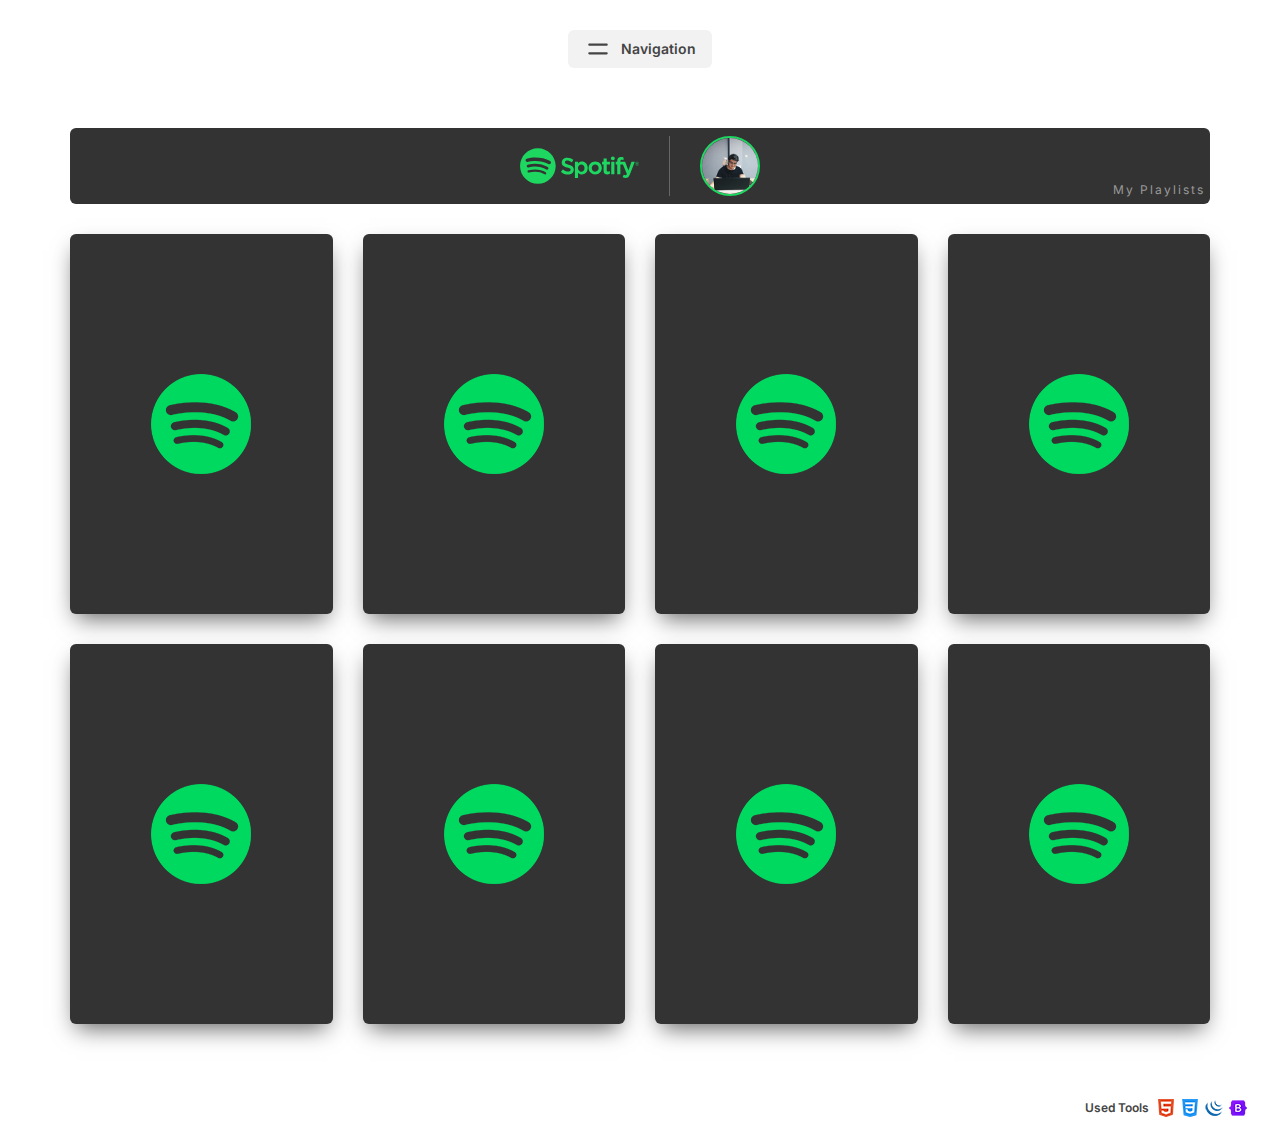
<file: playlists.html>
<html lang="tr">
<head>
    <meta name="viewport" content="width=device-width, initial-scale=1.0, maximum-scale=1.0, user-scalable=no">
	<meta http-equiv="Content-Type" content="text/html; charset=utf-8">
    <meta property="og:title" content="Berkay Burak Öner">
	<meta property="og:description" content="Berkay Burak Öner Kişisel Web Sitesi">
	<meta name="description" content="Berkay Burak Öner Kişisel Web Sitesi">
	<meta name="keywords" content="Berkay Burak Öner Kişisel Web Sitesi">
	<meta name="author" content="www.berkayoner.com.tr">
    <title>Berkay Burak Öner</title>
	<link rel="canonical" href="https://www.berkayoner.com.tr">
    <link rel="icon" href="images/favicon.png">

    <script src="js/jquery-3.2.1.min.js"></script>
    <link rel="preconnect" href="https://fonts.googleapis.com">
    <link rel="preconnect" href="https://fonts.gstatic.com" crossorigin>
    <link href="https://fonts.googleapis.com/css2?family=Inter:wght@200;300;400;500;600;700;800&display=swap" rel="stylesheet">
    <link rel="stylesheet" href="css/bootstrap.min.css">
    <link rel="stylesheet" href="css/main.css">
</head>

<body mode="light">
    <header>
        <div class="container">
            <div class="row">
                <div class="col-sm-12 col-md-6 col-md-offset-3">
                    <div class="navigation-button un-s"><svg class="icon"><use xlink:href="#menu"></use></svg><span>Navigation</span></div>
                    <div class="navigation-backdrop"></div>
                </div>
            </div>
        </div>
        <div class="navigation-content un-s">
            <ul class="list-unstyled">
                <li><a href="index.html"><svg class="icon"><use xlink:href="#home"></use></svg><span>Home Page</span></a></li>
                <li><a href="about.html"><svg class="icon"><use xlink:href="#info-square"></use></svg><span>About</span></a></li>
                <li><a href="photos.html"><svg class="icon"><use xlink:href="#photo"></use></svg><svg class="icon"><use xlink:href="#instagram-logo"></use></svg> <span>Photos</span></a></li>
                <li><a href="playlists.html"><svg class="icon"><use xlink:href="#music"></use></svg><svg class="icon"><use xlink:href="#spotify-logo"></use></svg> <span>Playlists</span><svg class="icon"><use xlink:href="#map-pin"></use></svg></a></li>
                <li class="themes">
                    <div><svg class="icon"><use xlink:href="#palette"></use></svg><span>Themes</span></div>
                    <ul class="palette list-unstyled">
                        <li class="back"><svg class="icon"><use xlink:href="#arrow-back"></use></svg></li>
                        <li class="item" data-palette="light"><svg class="icon"><use xlink:href="#sun"></use></svg><span>Light</span></li>
                        <li class="item" data-palette="dark"><svg class="icon"><use xlink:href="#sun-off"></use></svg><span>Dark</span></li>
                    </ul>
                </li>
            </ul>
        </div>
    </header>
    
    <div class="playlists-page container">
        <div class="spotify-account" data-text="My Playlists">
            <a href="https://open.spotify.com/user/ozgzjdfx7yoowupri8z3jktm2?si=76eab554cb674ac4" target="_blank" class="follow-account">
                <svg class="icon"><use xlink:href="#Spotify_logo_with_text"></use></svg>
                <img src ="images/spotify-profil-pic.png" width="150" height="150" alt="Spotify Profil Picture" />
            </a>
        </div>
        <div class="row">
            <div class="col-xs-12 col-sm-6 col-md-4 col-lg-3">
                <iframe src="https://open.spotify.com/embed/playlist/5Ufh6YJVosCTmGO6phEW0u?utm_source=generator" width="100%" height="380" frameBorder="0" allowfullscreen="" allow="autoplay; clipboard-write; encrypted-media; fullscreen; picture-in-picture"></iframe>
            </div>
            <div class="col-xs-12 col-sm-6 col-md-4 col-lg-3">
                <iframe src="https://open.spotify.com/embed/playlist/26e5vD6fYjOULr0kYZ10M8?utm_source=generator" width="100%" height="380" frameBorder="0" allowfullscreen="" allow="autoplay; clipboard-write; encrypted-media; fullscreen; picture-in-picture"></iframe>
            </div>
            <div class="col-xs-12 col-sm-6 col-md-4 col-lg-3">
                <iframe src="https://open.spotify.com/embed/playlist/7vRScnkxbCTMng7eaaTSf6?utm_source=generator" width="100%" height="380" frameBorder="0" allowfullscreen="" allow="autoplay; clipboard-write; encrypted-media; fullscreen; picture-in-picture"></iframe>
            </div>
            <div class="col-xs-12 col-sm-6 col-md-4 col-lg-3">
                <iframe src="https://open.spotify.com/embed/playlist/0NnQYFyqo0IbE8LMmy74lj?utm_source=generator" width="100%" height="380" frameBorder="0" allowfullscreen="" allow="autoplay; clipboard-write; encrypted-media; fullscreen; picture-in-picture"></iframe>
            </div>
            <div class="col-xs-12 col-sm-6 col-md-4 col-lg-3">
                <iframe src="https://open.spotify.com/embed/playlist/5tEnl7btJj7bjkBDNMKXhs?utm_source=generator" width="100%" height="380" frameBorder="0" allowfullscreen="" allow="autoplay; clipboard-write; encrypted-media; fullscreen; picture-in-picture"></iframe>
            </div>
            <div class="col-xs-12 col-sm-6 col-md-4 col-lg-3">
                <iframe src="https://open.spotify.com/embed/playlist/0UE3euGHQrDQUBI0jzwMTZ?utm_source=generator" width="100%" height="380" frameBorder="0" allowfullscreen="" allow="autoplay; clipboard-write; encrypted-media; fullscreen; picture-in-picture"></iframe>
            </div>
            <div class="col-xs-12 col-sm-6 col-md-4 col-lg-3">
                <iframe src="https://open.spotify.com/embed/playlist/2F85aGbLO1BQsXA1AMsBNf?utm_source=generator" width="100%" height="380" frameBorder="0" allowfullscreen="" allow="autoplay; clipboard-write; encrypted-media; fullscreen; picture-in-picture"></iframe>
            </div>
            <div class="col-xs-12 col-sm-6 col-md-4 col-lg-3">
                <iframe src="https://open.spotify.com/embed/playlist/3H62svKGWGjVpMqXJIjtso?utm_source=generator" width="100%" height="380" frameBorder="0" allowfullscreen="" allow="autoplay; clipboard-write; encrypted-media; fullscreen; picture-in-picture"></iframe>
            </div>
        </div>
    </div>
    
    <footer>
        <div class="container-fluid">
            <div class="tools pull-right">
                <span>Used Tools</span>
                <ul class="list-unstyled">
                    <li><img src="images/html.png" width="18" height="18" alt="html"></li>
                    <li><img src="images/css.png" width="18" height="18" alt="css"></li>
                    <li><img src="images/jquery.png" width="18" height="18" alt="jquery"></li>
                    <li><img src="images/bootstrap.png" width="18" height="18" alt="bootstrap"></li>
                </ul>
            </div>
        </div>
    </footer>

    <svg width="0" height="0" class="hidden">
        <symbol xmlns="http://www.w3.org/2000/svg" stroke-width="2" stroke="currentColor" fill="none" stroke-linecap="round" stroke-linejoin="round" viewBox="0 0 24 24" id="menu">
            <path stroke="none" d="M0 0h24v24H0z" fill="none"></path>
            <line x1="4" y1="8" x2="20" y2="8"></line>
            <line x1="4" y1="16" x2="20" y2="16"></line>
        </symbol>
        <symbol xmlns="http://www.w3.org/2000/svg" stroke-width="2" stroke="currentColor" fill="none" stroke-linecap="round" stroke-linejoin="round" viewBox="0 0 24 24" id="home">
            <path stroke="none" d="M0 0h24v24H0z" fill="none"></path>
            <polyline points="5 12 3 12 12 3 21 12 19 12"></polyline>
            <path d="M5 12v7a2 2 0 0 0 2 2h10a2 2 0 0 0 2 -2v-7"></path>
            <path d="M9 21v-6a2 2 0 0 1 2 -2h2a2 2 0 0 1 2 2v6"></path>
        </symbol>
        <symbol xmlns="http://www.w3.org/2000/svg" stroke-width="2" stroke="currentColor" fill="none" stroke-linecap="round" stroke-linejoin="round" viewBox="0 0 24 24" id="info-square">
            <path stroke="none" d="M0 0h24v24H0z" fill="none"></path>
            <line x1="12" y1="8" x2="12.01" y2="8"></line>
            <rect x="4" y="4" width="16" height="16" rx="2"></rect>
            <polyline points="11 12 12 12 12 16 13 16"></polyline>
        </symbol>
        <symbol xmlns="http://www.w3.org/2000/svg" stroke-width="2" stroke="currentColor" fill="none" stroke-linecap="round" stroke-linejoin="round" viewBox="0 0 24 24" id="photo">
            <path stroke="none" d="M0 0h24v24H0z" fill="none"></path>
            <line x1="15" y1="8" x2="15.01" y2="8"></line>
            <rect x="4" y="4" width="16" height="16" rx="3"></rect>
            <path d="M4 15l4 -4a3 5 0 0 1 3 0l5 5"></path>
            <path d="M14 14l1 -1a3 5 0 0 1 3 0l2 2"></path>
        </symbol>
        <symbol xmlns="http://www.w3.org/2000/svg" stroke-width="2" stroke="currentColor" fill="none" stroke-linecap="round" stroke-linejoin="round" viewBox="0 0 24 24" id="music">
            <path stroke="none" d="M0 0h24v24H0z" fill="none"></path>
            <circle cx="6" cy="17" r="3"></circle>
            <circle cx="16" cy="17" r="3"></circle>
            <polyline points="9 17 9 4 19 4 19 17"></polyline>
            <line x1="9" y1="8" x2="19" y2="8"></line>
        </symbol>
        <symbol xmlns="http://www.w3.org/2000/svg" stroke-width="2" stroke="currentColor" fill="none" stroke-linecap="round" stroke-linejoin="round" viewBox="0 0 24 24" id="palette">
            <path stroke="none" d="M0 0h24v24H0z" fill="none"></path>
            <path d="M12 21a9 9 0 1 1 0 -18a9 8 0 0 1 9 8a4.5 4 0 0 1 -4.5 4h-2.5a2 2 0 0 0 -1 3.75a1.3 1.3 0 0 1 -1 2.25"></path>
            <circle cx="7.5" cy="10.5" r=".5" fill="currentColor"></circle>
            <circle cx="12" cy="7.5" r=".5" fill="currentColor"></circle>
            <circle cx="16.5" cy="10.5" r=".5" fill="currentColor"></circle>
        </symbol>
        <symbol xmlns="http://www.w3.org/2000/svg" stroke-width="2" stroke="currentColor" fill="none" stroke-linecap="round" stroke-linejoin="round" viewBox="0 0 24 24" id="map-pin">
            <path stroke="none" d="M0 0h24v24H0z" fill="none"></path>
            <circle cx="12" cy="11" r="3"></circle>
            <path d="M17.657 16.657l-4.243 4.243a2 2 0 0 1 -2.827 0l-4.244 -4.243a8 8 0 1 1 11.314 0z"></path>
        </symbol>
        <symbol xmlns="http://www.w3.org/2000/svg" stroke-width="2" stroke="currentColor" fill="none" stroke-linecap="round" stroke-linejoin="round" viewBox="0 0 24 24" id="sun">
            <path stroke="none" d="M0 0h24v24H0z" fill="none"></path>
            <circle cx="12" cy="12" r="4"></circle>
            <path d="M3 12h1m8 -9v1m8 8h1m-9 8v1m-6.4 -15.4l.7 .7m12.1 -.7l-.7 .7m0 11.4l.7 .7m-12.1 -.7l-.7 .7"></path>
          </symbol>
          <symbol xmlns="http://www.w3.org/2000/svg" stroke-width="2" stroke="currentColor" fill="none" stroke-linecap="round" stroke-linejoin="round" viewBox="0 0 24 24" id="sun-off">
            <path stroke="none" d="M0 0h24v24H0z" fill="none"></path>
            <line x1="3" y1="3" x2="21" y2="21"></line>
            <path d="M16 12a4 4 0 0 0 -4 -4m-2.834 1.177a4 4 0 0 0 5.66 5.654"></path>
            <path d="M3 12h1m8 -9v1m8 8h1m-9 8v1m-6.4 -15.4l.7 .7m12.1 -.7l-.7 .7m0 11.4l.7 .7m-12.1 -.7l-.7 .7"></path>
        </symbol>
        <symbol xmlns="http://www.w3.org/2000/svg" stroke-width="2" stroke="currentColor" fill="none" stroke-linecap="round" stroke-linejoin="round" viewBox="0 0 24 24" id="arrow-back">
            <path stroke="none" d="M0 0h24v24H0z" fill="none"></path>
            <path d="M9 11l-4 4l4 4m-4 -4h11a4 4 0 0 0 0 -8h-1"></path>
        </symbol>
        <symbol xmlns="http://www.w3.org/2000/svg" version="1.1" viewBox="0 0 559 168" id="Spotify_logo_with_text">
            <path fill="#1ED760" d="m83.996 0.277c-46.249 0-83.743 37.493-83.743 83.742 0 46.251 37.494 83.741 83.743 83.741 46.254 0 83.744-37.49 83.744-83.741 0-46.246-37.49-83.738-83.745-83.738l0.001-0.004zm38.404 120.78c-1.5 2.46-4.72 3.24-7.18 1.73-19.662-12.01-44.414-14.73-73.564-8.07-2.809 0.64-5.609-1.12-6.249-3.93-0.643-2.81 1.11-5.61 3.926-6.25 31.9-7.288 59.263-4.15 81.337 9.34 2.46 1.51 3.24 4.72 1.73 7.18zm10.25-22.802c-1.89 3.072-5.91 4.042-8.98 2.152-22.51-13.836-56.823-17.843-83.448-9.761-3.453 1.043-7.1-0.903-8.148-4.35-1.04-3.453 0.907-7.093 4.354-8.143 30.413-9.228 68.222-4.758 94.072 11.127 3.07 1.89 4.04 5.91 2.15 8.976v-0.001zm0.88-23.744c-26.99-16.031-71.52-17.505-97.289-9.684-4.138 1.255-8.514-1.081-9.768-5.219-1.254-4.14 1.08-8.513 5.221-9.771 29.581-8.98 78.756-7.245 109.83 11.202 3.73 2.209 4.95 7.016 2.74 10.733-2.2 3.722-7.02 4.949-10.73 2.739zm94.56 3.072c-14.46-3.448-17.03-5.868-17.03-10.953 0-4.804 4.52-8.037 11.25-8.037 6.52 0 12.98 2.455 19.76 7.509 0.2 0.153 0.46 0.214 0.71 0.174 0.26-0.038 0.48-0.177 0.63-0.386l7.06-9.952c0.29-0.41 0.21-0.975-0.18-1.288-8.07-6.473-17.15-9.62-27.77-9.62-15.61 0-26.52 9.369-26.52 22.774 0 14.375 9.41 19.465 25.67 23.394 13.83 3.187 16.17 5.857 16.17 10.629 0 5.29-4.72 8.58-12.32 8.58-8.44 0-15.33-2.85-23.03-9.51-0.19-0.17-0.45-0.24-0.69-0.23-0.26 0.02-0.49 0.14-0.65 0.33l-7.92 9.42c-0.33 0.4-0.29 0.98 0.09 1.32 8.96 8 19.98 12.22 31.88 12.22 16.82 0 27.69-9.19 27.69-23.42 0.03-12.007-7.16-18.657-24.77-22.941l-0.03-0.013zm62.86-14.26c-7.29 0-13.27 2.872-18.21 8.757v-6.624c0-0.523-0.42-0.949-0.94-0.949h-12.95c-0.52 0-0.94 0.426-0.94 0.949v73.601c0 0.52 0.42 0.95 0.94 0.95h12.95c0.52 0 0.94-0.43 0.94-0.95v-23.23c4.94 5.53 10.92 8.24 18.21 8.24 13.55 0 27.27-10.43 27.27-30.369 0.02-19.943-13.7-30.376-27.26-30.376l-0.01 0.001zm12.21 30.375c0 10.149-6.25 17.239-15.21 17.239-8.85 0-15.53-7.41-15.53-17.239 0-9.83 6.68-17.238 15.53-17.238 8.81-0.001 15.21 7.247 15.21 17.237v0.001zm50.21-30.375c-17.45 0-31.12 13.436-31.12 30.592 0 16.972 13.58 30.262 30.91 30.262 17.51 0 31.22-13.39 31.22-30.479 0-17.031-13.62-30.373-31.01-30.373v-0.002zm0 47.714c-9.28 0-16.28-7.46-16.28-17.344 0-9.929 6.76-17.134 16.07-17.134 9.34 0 16.38 7.457 16.38 17.351 0 9.927-6.8 17.127-16.17 17.127zm68.27-46.53h-14.25v-14.566c0-0.522-0.42-0.948-0.94-0.948h-12.95c-0.52 0-0.95 0.426-0.95 0.948v14.566h-6.22c-0.52 0-0.94 0.426-0.94 0.949v11.127c0 0.522 0.42 0.949 0.94 0.949h6.22v28.795c0 11.63 5.79 17.53 17.22 17.53 4.64 0 8.49-0.96 12.12-3.02 0.3-0.16 0.48-0.48 0.48-0.82v-10.6c0-0.32-0.17-0.63-0.45-0.8-0.28-0.18-0.63-0.19-0.92-0.04-2.49 1.25-4.9 1.83-7.6 1.83-4.15 0-6.01-1.89-6.01-6.11v-26.76h14.25c0.52 0 0.94-0.426 0.94-0.949v-11.126c0.02-0.523-0.4-0.949-0.93-0.949l-0.01-0.006zm49.64 0.057v-1.789c0-5.263 2.02-7.61 6.54-7.61 2.7 0 4.87 0.536 7.3 1.346 0.3 0.094 0.61 0.047 0.85-0.132 0.25-0.179 0.39-0.466 0.39-0.77v-10.91c0-0.417-0.26-0.786-0.67-0.909-2.56-0.763-5.84-1.546-10.76-1.546-11.95 0-18.28 6.734-18.28 19.467v2.74h-6.22c-0.52 0-0.95 0.426-0.95 0.948v11.184c0 0.522 0.43 0.949 0.95 0.949h6.22v44.405c0 0.53 0.43 0.95 0.95 0.95h12.94c0.53 0 0.95-0.42 0.95-0.95v-44.402h12.09l18.52 44.402c-2.1 4.66-4.17 5.59-6.99 5.59-2.28 0-4.69-0.68-7.14-2.03-0.23-0.12-0.51-0.14-0.75-0.07-0.25 0.09-0.46 0.27-0.56 0.51l-4.39 9.63c-0.21 0.46-0.03 0.99 0.41 1.23 4.58 2.48 8.71 3.54 13.82 3.54 9.56 0 14.85-4.46 19.5-16.44l22.46-58.037c0.12-0.292 0.08-0.622-0.1-0.881-0.17-0.257-0.46-0.412-0.77-0.412h-13.48c-0.41 0-0.77 0.257-0.9 0.636l-13.81 39.434-15.12-39.46c-0.14-0.367-0.49-0.61-0.88-0.61h-22.12v-0.003zm-28.78-0.057h-12.95c-0.52 0-0.95 0.426-0.95 0.949v56.481c0 0.53 0.43 0.95 0.95 0.95h12.95c0.52 0 0.95-0.42 0.95-0.95v-56.477c0-0.523-0.42-0.949-0.95-0.949v-0.004zm-6.4-25.719c-5.13 0-9.29 4.152-9.29 9.281 0 5.132 4.16 9.289 9.29 9.289s9.28-4.157 9.28-9.289c0-5.128-4.16-9.281-9.28-9.281zm113.42 43.88c-5.12 0-9.11-4.115-9.11-9.112s4.04-9.159 9.16-9.159 9.11 4.114 9.11 9.107c0 4.997-4.04 9.164-9.16 9.164zm0.05-17.365c-4.67 0-8.2 3.71-8.2 8.253 0 4.541 3.51 8.201 8.15 8.201 4.67 0 8.2-3.707 8.2-8.253 0-4.541-3.51-8.201-8.15-8.201zm2.02 9.138l2.58 3.608h-2.18l-2.32-3.31h-1.99v3.31h-1.82v-9.564h4.26c2.23 0 3.69 1.137 3.69 3.051 0.01 1.568-0.9 2.526-2.21 2.905h-0.01zm-1.54-4.315h-2.37v3.025h2.37c1.18 0 1.89-0.579 1.89-1.514 0-0.984-0.71-1.511-1.89-1.511z"></path>
        </symbol>
        <symbol xmlns="http://www.w3.org/2000/svg" version="1.1" viewBox="0 0 559 168" id="spotify-logo">
            <path fill="#222" d="m83.996 0.277c-46.249 0-83.743 37.493-83.743 83.742 0 46.251 37.494 83.741 83.743 83.741 46.254 0 83.744-37.49 83.744-83.741 0-46.246-37.49-83.738-83.745-83.738l0.001-0.004zm38.404 120.78c-1.5 2.46-4.72 3.24-7.18 1.73-19.662-12.01-44.414-14.73-73.564-8.07-2.809 0.64-5.609-1.12-6.249-3.93-0.643-2.81 1.11-5.61 3.926-6.25 31.9-7.288 59.263-4.15 81.337 9.34 2.46 1.51 3.24 4.72 1.73 7.18zm10.25-22.802c-1.89 3.072-5.91 4.042-8.98 2.152-22.51-13.836-56.823-17.843-83.448-9.761-3.453 1.043-7.1-0.903-8.148-4.35-1.04-3.453 0.907-7.093 4.354-8.143 30.413-9.228 68.222-4.758 94.072 11.127 3.07 1.89 4.04 5.91 2.15 8.976v-0.001zm0.88-23.744c-26.99-16.031-71.52-17.505-97.289-9.684-4.138 1.255-8.514-1.081-9.768-5.219-1.254-4.14 1.08-8.513 5.221-9.771 29.581-8.98 78.756-7.245 109.83 11.202 3.73 2.209 4.95 7.016 2.74 10.733-2.2 3.722-7.02 4.949-10.73 2.739zm94.56 3.072c-14.46-3.448-17.03-5.868-17.03-10.953 0-4.804 4.52-8.037 11.25-8.037 6.52 0 12.98 2.455 19.76 7.509 0.2 0.153 0.46 0.214 0.71 0.174 0.26-0.038 0.48-0.177 0.63-0.386l7.06-9.952c0.29-0.41 0.21-0.975-0.18-1.288-8.07-6.473-17.15-9.62-27.77-9.62-15.61 0-26.52 9.369-26.52 22.774 0 14.375 9.41 19.465 25.67 23.394 13.83 3.187 16.17 5.857 16.17 10.629 0 5.29-4.72 8.58-12.32 8.58-8.44 0-15.33-2.85-23.03-9.51-0.19-0.17-0.45-0.24-0.69-0.23-0.26 0.02-0.49 0.14-0.65 0.33l-7.92 9.42c-0.33 0.4-0.29 0.98 0.09 1.32 8.96 8 19.98 12.22 31.88 12.22 16.82 0 27.69-9.19 27.69-23.42 0.03-12.007-7.16-18.657-24.77-22.941l-0.03-0.013zm62.86-14.26c-7.29 0-13.27 2.872-18.21 8.757v-6.624c0-0.523-0.42-0.949-0.94-0.949h-12.95c-0.52 0-0.94 0.426-0.94 0.949v73.601c0 0.52 0.42 0.95 0.94 0.95h12.95c0.52 0 0.94-0.43 0.94-0.95v-23.23c4.94 5.53 10.92 8.24 18.21 8.24 13.55 0 27.27-10.43 27.27-30.369 0.02-19.943-13.7-30.376-27.26-30.376l-0.01 0.001zm12.21 30.375c0 10.149-6.25 17.239-15.21 17.239-8.85 0-15.53-7.41-15.53-17.239 0-9.83 6.68-17.238 15.53-17.238 8.81-0.001 15.21 7.247 15.21 17.237v0.001zm50.21-30.375c-17.45 0-31.12 13.436-31.12 30.592 0 16.972 13.58 30.262 30.91 30.262 17.51 0 31.22-13.39 31.22-30.479 0-17.031-13.62-30.373-31.01-30.373v-0.002zm0 47.714c-9.28 0-16.28-7.46-16.28-17.344 0-9.929 6.76-17.134 16.07-17.134 9.34 0 16.38 7.457 16.38 17.351 0 9.927-6.8 17.127-16.17 17.127zm68.27-46.53h-14.25v-14.566c0-0.522-0.42-0.948-0.94-0.948h-12.95c-0.52 0-0.95 0.426-0.95 0.948v14.566h-6.22c-0.52 0-0.94 0.426-0.94 0.949v11.127c0 0.522 0.42 0.949 0.94 0.949h6.22v28.795c0 11.63 5.79 17.53 17.22 17.53 4.64 0 8.49-0.96 12.12-3.02 0.3-0.16 0.48-0.48 0.48-0.82v-10.6c0-0.32-0.17-0.63-0.45-0.8-0.28-0.18-0.63-0.19-0.92-0.04-2.49 1.25-4.9 1.83-7.6 1.83-4.15 0-6.01-1.89-6.01-6.11v-26.76h14.25c0.52 0 0.94-0.426 0.94-0.949v-11.126c0.02-0.523-0.4-0.949-0.93-0.949l-0.01-0.006zm49.64 0.057v-1.789c0-5.263 2.02-7.61 6.54-7.61 2.7 0 4.87 0.536 7.3 1.346 0.3 0.094 0.61 0.047 0.85-0.132 0.25-0.179 0.39-0.466 0.39-0.77v-10.91c0-0.417-0.26-0.786-0.67-0.909-2.56-0.763-5.84-1.546-10.76-1.546-11.95 0-18.28 6.734-18.28 19.467v2.74h-6.22c-0.52 0-0.95 0.426-0.95 0.948v11.184c0 0.522 0.43 0.949 0.95 0.949h6.22v44.405c0 0.53 0.43 0.95 0.95 0.95h12.94c0.53 0 0.95-0.42 0.95-0.95v-44.402h12.09l18.52 44.402c-2.1 4.66-4.17 5.59-6.99 5.59-2.28 0-4.69-0.68-7.14-2.03-0.23-0.12-0.51-0.14-0.75-0.07-0.25 0.09-0.46 0.27-0.56 0.51l-4.39 9.63c-0.21 0.46-0.03 0.99 0.41 1.23 4.58 2.48 8.71 3.54 13.82 3.54 9.56 0 14.85-4.46 19.5-16.44l22.46-58.037c0.12-0.292 0.08-0.622-0.1-0.881-0.17-0.257-0.46-0.412-0.77-0.412h-13.48c-0.41 0-0.77 0.257-0.9 0.636l-13.81 39.434-15.12-39.46c-0.14-0.367-0.49-0.61-0.88-0.61h-22.12v-0.003zm-28.78-0.057h-12.95c-0.52 0-0.95 0.426-0.95 0.949v56.481c0 0.53 0.43 0.95 0.95 0.95h12.95c0.52 0 0.95-0.42 0.95-0.95v-56.477c0-0.523-0.42-0.949-0.95-0.949v-0.004zm-6.4-25.719c-5.13 0-9.29 4.152-9.29 9.281 0 5.132 4.16 9.289 9.29 9.289s9.28-4.157 9.28-9.289c0-5.128-4.16-9.281-9.28-9.281zm113.42 43.88c-5.12 0-9.11-4.115-9.11-9.112s4.04-9.159 9.16-9.159 9.11 4.114 9.11 9.107c0 4.997-4.04 9.164-9.16 9.164zm0.05-17.365c-4.67 0-8.2 3.71-8.2 8.253 0 4.541 3.51 8.201 8.15 8.201 4.67 0 8.2-3.707 8.2-8.253 0-4.541-3.51-8.201-8.15-8.201zm2.02 9.138l2.58 3.608h-2.18l-2.32-3.31h-1.99v3.31h-1.82v-9.564h4.26c2.23 0 3.69 1.137 3.69 3.051 0.01 1.568-0.9 2.526-2.21 2.905h-0.01zm-1.54-4.315h-2.37v3.025h2.37c1.18 0 1.89-0.579 1.89-1.514 0-0.984-0.71-1.511-1.89-1.511z"></path>
        </symbol>
        <symbol xmlnsDc="http://purl.org/dc/elements/1.1/" xmlnsCc="http://creativecommons.org/ns#" xmlnsRdf="http://www.w3.org/1999/02/22-rdf-syntax-ns#" xmlnsSvg="http://www.w3.org/2000/svg" xmlns="http://www.w3.org/2000/svg" version="1.1" viewBox="0 0 840 300" id="instagram-logo">
            <path fill="#222" d="m 64.760239,49.107948 c -16.2103,6.7854 -34.030801,25.955 -39.659101,50.016996 -7.1278,30.487496 22.534301,43.379696 24.967201,39.152496 2.8635,-4.967 -5.3151,-6.6467 -6.9986,-22.465 -2.1758,-20.430692 7.3224,-43.259692 19.2762,-53.276392 2.222,-1.861 2.1163,0.7292 2.1163,5.5203 0,8.5676 -0.4734,85.479502 -0.4734,101.531102 0,21.7198 -0.8971,28.5785 -2.5083,35.3558 -1.6325,6.8681 -4.257,11.5088 -2.2683,13.2964 2.2219,1.9996 11.7086,-2.7567 17.2006,-10.4218 6.5857,-9.1931 8.891,-20.2335 9.3049,-32.2232 0.4999,-14.4532 0.4786,-37.38741 0.4999,-50.46891 0.02,-11.9977 0.2021,-47.129592 -0.2103,-68.249592 -0.1011,-5.1803 -14.4679,-10.6152 -21.2479,-7.7745 M 640.38672,150.75505 c -0.5226,11.2916 -3.0221,20.1175 -6.1242,26.3429 -6.0055,12.052 -18.4671,15.7943 -23.7581,-1.5309 -2.8834,-9.444 -3.0181,-25.2164 -0.9451,-38.39521 2.1102,-13.4255 8.0024,-23.5648 17.7592,-22.6504 9.6235,0.9039 14.128,13.3042 13.0682,36.23311 z m -162.23548,70.0559 c -0.1306,18.7617 -3.0834,35.2118 -9.4155,39.9896 -8.9809,6.7747 -21.0519,1.6929 -18.5524,-11.9977 2.2116,-12.1149 12.6709,-24.4873 27.9933,-39.6044 0,0 0.032,3.4474 -0.025,11.6125 z m -2.4528,-70.1652 c -0.5492,10.2844 -3.2154,20.616 -6.1242,26.4536 -6.0042,12.0519 -18.5564,15.8196 -23.7581,-1.5309 -3.5566,-11.8546 -2.7048,-27.1975 -0.9451,-36.86491 2.2835,-12.543 7.8185,-24.1794 17.7592,-24.1794 9.6648,0 14.4306,10.6033 13.0682,36.12241 z m -93.9833,-0.1573 c -0.5892,10.8922 -2.7141,19.9975 -6.1241,26.6109 -6.1695,11.969 -18.3751,15.7649 -23.7581,-1.5309 -3.8806,-12.4716 -2.5595,-29.47701 -0.9452,-38.66331 2.3956,-13.632 8.3944,-23.2968 17.7593,-22.381 9.6195,0.9398 14.2959,13.3028 13.0681,35.96511 z m 430.70378,12.7226 c -2.3516,0 -3.4247,2.4239 -4.3125,6.504 -3.0794,14.1866 -6.3161,17.3899 -10.49,17.3899 -4.6631,0 -8.853,-7.0246 -9.9301,-21.0866 -0.8465,-11.0572 -0.7105,-31.41391 0.372,-51.66341 0.2212,-4.1605 -0.9265,-8.277 -12.0857,-12.3309 -4.8018,-1.7437 -11.7818,-4.311196 -15.2571,4.0779 -9.8194,23.7007 -13.6614,42.51711 -14.5652,50.16101 -0.047,0.3956 -0.5319,0.4764 -0.6172,-0.4479 -0.5759,-6.1222 -1.8636,-17.24741 -2.0236,-40.62151 -0.031,-4.5605 -0.9971,-8.4424 -6.0308,-11.6205 -3.2661,-2.0622 -13.1842,-5.709496 -16.7555,-1.3704 -3.0941,3.5487 -6.6774,13.0988 -10.4007,24.4193 -3.026,9.2009 -5.1336,15.4251 -5.1336,15.4251 0,0 0.04,-24.8259 0.076,-34.2428 0.016,-3.5526 -2.4209,-4.7364 -3.1554,-4.951 -3.3074,-0.9599 -9.8235,-2.5635 -12.5896,-2.5635 -3.4127,0 -4.2485,1.9076 -4.2485,4.6871 0,0.3639 -0.5386,32.6857 -0.5386,55.28661 0,0.9817 0,2.0528 0.01,3.1906 -1.8876,10.3876 -8.0091,24.4886 -14.6665,24.4886 -6.6654,0 -9.8101,-5.8952 -9.8101,-32.839 0,-15.71831 0.4719,-22.55301 0.7039,-33.92141 0.1346,-6.5481 0.3946,-11.5765 0.3799,-12.7176 -0.049,-3.4993 -6.1001,-5.263 -8.9156,-5.9148 -2.8288,-0.6573 -5.287,-0.9119 -7.2066,-0.8026 -2.7168,0.1533 -4.6391,1.9357 -4.6391,4.3872 0,1.3144 0.015,3.8139 0.015,3.8139 -3.4993,-5.4989 -9.1275,-9.3262 -12.8722,-10.435296 -10.086,-2.995396 -20.6107,-0.3413 -28.5491,10.767296 -6.3095,8.8263 -10.11268,18.823 -11.60978,33.1856 -1.0944,10.50011 -0.7372,21.14791 1.2078,30.15281 -2.3502,10.161 -6.7134,14.3239 -11.4911,14.3239 -6.936,0 -11.9644,-11.3212 -11.3805,-30.9007 0.3852,-12.87821 2.9621,-21.91581 5.7789,-34.99061 1.2011,-5.5736 0.2253,-8.4917 -2.2223,-11.2885 -2.2449,-2.5648 -7.0279,-3.8752 -13.904,-2.2635 -4.8977,1.1491 -11.9003,2.3848 -18.3071,3.334 0,0 0.3866,-1.5424 0.7039,-4.2618 1.6663,-14.261292 -13.8307,-13.104192 -18.7751,-8.549096 -2.9514,2.719496 -4.9604,5.926896 -5.7229,11.693796 -1.2091,9.1516 6.2548,13.4681 6.2548,13.4681 -2.4489,11.2098 -8.4517,25.85361 -14.6492,36.44091 -3.3193,5.6724 -5.8588,9.8757 -9.1369,14.3439 -0.012,-1.6638 -0.021,-3.3274 -0.027,-4.9834 -0.075,-23.56751 0.2386,-42.11591 0.3772,-48.80131 0.1347,-6.548 0.3973,-11.4431 0.3826,-12.5842 -0.037,-2.5595 -1.5317,-3.526 -4.6404,-4.7498 -2.7488,-1.0824 -5.9989,-1.8316 -9.3702,-2.0929 -4.2552,-0.3319 -6.8187,1.925 -6.7521,4.5938 0.013,0.5039 0.013,3.598 0.013,3.598 -3.4994,-5.499 -9.1276,-9.3262 -12.8722,-10.435396 -10.0861,-2.994096 -20.6107,-0.3399 -28.5492,10.767296 -6.3081,8.8263 -10.4393,21.2119 -11.6098,33.0763 -1.0904,11.05771 -0.8891,20.45471 0.5973,28.37051 -1.6037,7.9266 -6.2148,16.2156 -11.4285,16.2156 -6.6654,0 -10.458,-5.8953 -10.458,-32.839 0,-15.71831 0.4719,-22.55301 0.7039,-33.92021 0.1346,-6.548 0.3946,-11.5777 0.3799,-12.7175 -0.049,-3.4993 -6.1002,-5.263 -8.9156,-5.9162 -2.9461,-0.6812 -5.4896,-0.9318 -7.4426,-0.7879 -2.5768,0.192 -4.3885,2.4996 -4.3885,4.2206 l 0,3.9659 c -3.4993,-5.499 -9.1275,-9.3262 -12.8722,-10.435396 -10.086,-2.994096 -20.552,-0.2972 -28.5491,10.767296 -5.215,7.2146 -9.4369,15.2131 -11.6098,32.919 -0.6279,5.11671 -0.9052,9.90811 -0.8692,14.38661 -2.0796,12.7179 -11.2645,27.376 -18.7777,27.376 -4.3965,0 -8.5837,-8.5275 -8.5837,-26.7015 0,-24.20871 1.4984,-58.676706 1.7517,-61.998702 0,0 9.4928,-0.1613 11.3312,-0.1827 4.735,-0.052 9.0236,0.06 15.3303,-0.2626 3.1634,-0.1613 6.2108,-11.5138 2.9461,-12.9188 -1.4797,-0.6359 -11.9377,-1.1931 -16.0835,-1.2811 -3.486,-0.079 -13.1908,-0.7972 -13.1908,-0.7972 0,0 0.8705,-22.8783 1.0731,-25.2951 0.172,-2.0143 -2.4342,-3.0514 -3.9286,-3.6807 -3.6339,-1.537 -6.8853,-2.2729 -10.7392,-3.0674 -5.3244,-1.0984 -7.7399,-0.024 -8.2118,4.4698 -0.7105,6.8201 -1.0785,26.7962 -1.0785,26.7962 -3.9072,0 -17.254,-0.7638 -21.1625,-0.7638 -3.6313,0 -7.5506,15.617 -2.5302,15.8089 5.7762,0.224 15.8423,0.4173 22.5156,0.6186 0,0 -0.2972,35.035892 -0.2972,45.852492 0,1.1508 0.01,2.259 0.012,3.3343 -3.6727,19.14301 -16.6088,29.48361 -16.6088,29.48361 2.7781,-12.6642 -2.8968,-22.1744 -13.1188,-30.22481 -3.766,-2.9666 -11.2006,-8.5828 -19.519,-14.7372 0,0 4.8178,-4.7484 9.0903,-14.3012 3.0274,-6.7667 3.1581,-14.5106 -4.2725,-16.218196 -12.2777,-2.823496 -22.401,6.193396 -25.4205,15.819596 -2.3395,7.4572 -1.0917,12.9908 3.4914,18.739 0.3346,0.42 0.6972,0.8492 1.0718,1.2811 -2.7715,5.3419 -6.5788,12.5339 -9.8035,18.11121 -8.9503,15.485 -15.7116,27.7333 -20.8213,27.7333 -4.0846,0 -4.0299,-12.4352 -4.0299,-24.078 0,-10.03711 0.7412,-25.12721 1.3331,-40.75081 0.1959,-5.167 -2.3876,-8.1105 -6.7187,-10.7766 -2.6315,-1.6197 -8.2478,-4.8044 -11.5005,-4.8044 -4.8686,0 -18.915,0.6625 -32.1871,39.0538 -1.6726,4.8389 -4.9585,13.65601 -4.9585,13.65601 l 0.2828,-46.16711 c 0,-1.0824 -0.5765,-2.1289 -1.8965,-2.8448 -2.2365,-1.2144 -8.2099,-3.6979 -13.5214,-3.6979 -2.5307,0 -3.7936,1.1771 -3.7936,3.5233 l -0.4633,72.22881 c 0,5.488 0.1431,11.8903 0.6857,14.6905 0.5406,2.8037 1.4164,5.0845 2.5011,6.4415 1.0831,1.3544 2.336,2.3876 4.4017,2.814 1.9226,0.3958 12.4503,1.7477 12.9975,-2.2755 0.6556,-4.8215 0.6807,-10.0366 6.2088,-29.4864 8.6061,-30.28081 19.8269,-45.05531 25.1018,-50.30231 0.9223,-0.9171 1.9754,-0.9718 1.9247,0.5292 -0.2252,6.6388 -1.0171,23.2276 -1.5502,37.32091 -1.4289,37.7154 5.4322,44.706 15.2371,44.706 7.5012,0 18.0752,-7.4533 29.4103,-26.3202 7.0667,-11.7576 13.928,-23.2862 18.8577,-31.59531 3.4354,3.1802 7.2906,6.60301 11.1432,10.25951 8.9529,8.4973 11.8924,16.5715 9.9421,24.2313 -1.4917,5.8557 -7.1093,11.8904 -17.1074,6.0249 -2.9141,-1.7112 -4.1579,-3.0333 -7.088,-4.9625 -1.5743,-1.0364 -3.9779,-1.3462 -5.4189,-0.2605 -3.7433,2.8224 -5.8842,6.4123 -7.1066,10.8568 -1.1891,4.3247 3.142,6.6108 7.6318,8.6104 3.8659,1.721 12.175,3.2805 17.474,3.4581 20.6467,0.6905 37.1862,-9.9689 48.6999,-37.4648 2.061,23.7461 10.8326,37.1835 26.0724,37.1835 10.1887,0 20.404,-13.1698 24.8712,-26.1256 1.2824,5.2812 3.1807,9.8737 5.6322,13.7573 11.7431,18.6058 34.524,14.6012 45.9672,-1.1981 3.538,-4.8819 4.0765,-6.6362 4.0765,-6.6362 1.669,14.9184 13.6827,20.1308 20.5614,20.1308 7.7039,0 15.6583,-3.642 21.2332,-16.1929 0.6533,1.3621 1.3664,2.6629 2.145,3.896 11.743,18.6058 34.524,14.6012 45.9671,-1.1981 0.5399,-0.7411 1.0078,-1.4134 1.4171,-2.0168 l 0.3359,9.7991 c 0,0 -6.5281,5.9885 -10.5353,9.6622 -17.6366,16.1809 -31.0473,28.4572 -32.0338,42.7531 -1.2664,18.2285 13.5174,25.0032 24.7019,25.891 11.8777,0.9426 22.0491,-5.6187 28.3012,-14.8012 5.4989,-8.0823 9.0983,-25.4777 8.8343,-42.6584 -0.1053,-6.8799 -0.2786,-15.6277 -0.4146,-25.0045 6.1988,-7.1986 13.1828,-16.2969 19.6136,-26.9468 7.008,-11.6061 14.5185,-27.19211 18.3644,-39.32181 0,0 6.5255,0.056 13.4894,-0.3999 2.2276,-0.1453 2.8675,0.3092 2.4556,1.9423 -0.4973,1.9729 -8.7983,33.99081 -1.2225,55.32001 5.1857,14.6012 16.8755,19.2989 23.8061,19.2989 8.1131,0 15.8743,-6.1269 20.03348,-15.225 0.5012,1.0143 1.0251,1.9958 1.597,2.9019 11.7431,18.6058 34.4441,14.5772 45.9672,-1.1981 2.6008,-3.5592 4.0765,-6.6362 4.0765,-6.6362 2.4729,15.4397 14.4799,20.2094 21.3572,20.2094 7.164,0 13.9627,-2.9369 19.479,-15.9889 0.2306,5.7468 0.5932,10.4459 1.1664,11.9274 0.3493,0.906 2.3849,2.0434 3.8659,2.5927 6.5534,2.4302 13.2375,1.281 15.7103,0.7811 1.713,-0.3467 3.0488,-1.721 3.2314,-5.2698 0.4799,-9.3181 0.1853,-24.9739 3.0101,-36.609 4.7418,-19.52691 9.1649,-27.10141 11.2632,-30.85131 1.1744,-2.101 2.4995,-2.4476 2.5475,-0.224 0.099,4.4991 0.3226,17.7113 2.1596,35.46251 1.349,13.0554 3.1514,20.772 4.5364,23.2142 3.9526,6.984 8.8343,7.3147 12.8096,7.3147 2.5288,0 7.8171,-0.6988 7.3439,-5.1432 -0.2306,-2.1663 0.1733,-15.5544 4.8484,-34.792 3.0527,-12.56281 8.1424,-23.91411 9.9781,-28.06391 0.6772,-1.5304 0.9918,-0.324 0.9811,-0.089 -0.3866,8.6517 -1.2544,36.95031 2.2702,52.42731 4.7778,20.9666 18.5991,23.3128 23.4155,23.3128 10.282,0 18.6911,-7.8214 21.5239,-28.4012 0.6825,-4.9526 -0.328,-8.7768 -3.3554,-8.7768"></path>
        </symbol>
    </svg>

    <script src="js/bootstrap.min.js" defer></script>
    <script src="js/jquery.cookie-2.2.0.js"></script>
    <script src="js/site.min.js" defer></script>
    
    <script type="application/ld+json">
        {
          "@context": "http://schema.org/",
          "@type": "WebSite",
          "name": "Berkay Burak Öner",
          "alternateName": "Berkay Burak Öner Kişisel Web Sitesi",
          "url": "https://www.berkayoner.com.tr/playlists"
        }
    </script>
</body>

</html>
</file>
<file: css/main.css>
* {min-height:0; min-width:0;}
body {font-family: Inter,ui-sans-serif,system-ui,-apple-system,BlinkMacSystemFont,Segoe UI,Roboto,Helvetica Neue,Arial,Noto Sans,sans-serif,Apple Color Emoji,Segoe UI Emoji,Segoe UI Symbol,Noto Color Emoji; font-weight: 600; background-color: #fff; color: #444; line-height: 1.5; height:100%; overflow:auto;}
a, a:hover, a:focus, input, input:focus, button, button:focus, .btn, .btn.focus, .btn:focus {text-decoration:none; outline:0!important;}
img {width:auto; max-width:100%; height:auto;}
a {transition:color .4s;-webkit-transition:color .4s;}
a, a:focus, a:active {color: #5c24e3;}
a:hover {text-decoration:none;color: #410dbf;}

::-webkit-scrollbar {width:6px;}
::-webkit-scrollbar-track {background-color:#eee;}
::-webkit-scrollbar-thumb {background-color:#444; border-radius:0;}
::-webkit-scrollbar-thumb:hover {background-color:#333;}

.un-s {-webkit-user-select: none;-moz-user-select: none;-ms-user-select: none;user-select: none;}

.navigation-button {width: 144px;margin: 30px auto;text-align: center;cursor: pointer;padding: 6px 0;background-color: #f2f2f2;border-radius: 6px;transition: transform .6s ease;-webkit-transition: transform .6s ease;}
.navigation-button:hover, html.navigation-active .navigation-button {transform: scale(1.14);}
    .navigation-button>svg, .navigation-button>span {display: inline-block;vertical-align: middle;}
    .navigation-button>svg {width: 26px;height: 26px;margin-right: 10px;}
    .navigation-button>span {font-size: 14px;line-height: 26px;}

.navigation-content {position: fixed;display: flex;align-items: flex-start;justify-content: center;width: 100%;inset: 0px; margin-top: -20px; padding: 14vh 16px 16px;z-index: 9; opacity: 0; visibility: hidden; pointer-events: none; transition: opacity .6s ease, margin .6s ease; -webkit-transition: opacity, margin .6s ease .6s ease;}
html.navigation-active .navigation-content {opacity: 1; visibility: visible; pointer-events: auto; margin-top: 0;}
    .navigation-content>ul {position: relative; margin: 0;padding: 15px;background-color: #fff;border-radius: 8px;box-shadow: 0 15px 48px -18px rgb(0 0 0 / 42%);}
        .navigation-content>ul>li {display: block;width: 400px;}
        .navigation-content>ul>li>a, .navigation-content>ul>li>div {display: block; cursor: pointer; color: #333;padding: 10px;border-radius: 4px;transition: background-color .6s ease;-webkit-transition: background-color .6s ease;}
        .navigation-content>ul>li>a:hover, .navigation-content>ul>li>div:hover {background-color: #f2f2f2;}
        .navigation-content>ul>li>a>svg, .navigation-content>ul>li>a>span, .navigation-content>ul>li>div>svg, .navigation-content>ul>li>div>span {display: inline-block;vertical-align: middle;}
        .navigation-content>ul>li>a>svg+svg, .navigation-content>ul>li>div>svg+svg {width: 70px;height: 25px;margin: 0;}
        .navigation-content>ul>li>a>svg, .navigation-content>ul>li>div>svg {width: 24px;height: 24px; color:#555; margin-right: 10px;}
        .navigation-content>ul>li>a>img, .navigation-content>ul>li>div>img {filter: opacity(.9);-webkit-filter: opacity(.9);}
        .navigation-content>ul>li>a>span, .navigation-content>ul>li>div>span {font-size: 14px;font-weight: 500; line-height: 24px;}
        .navigation-content>ul>li>a>span+svg, .navigation-content>ul>li>div>span+svg {color: #bbb;width: 22px;height: 22px;margin: 0;float: right;}

            .navigation-content>ul>li .palette {position: absolute;top: 15px;right: 15px;bottom: 15px;left: 15px; margin-top:10px; background-color: #fff;border-radius: 8px;padding: 15px;font-size: 0;opacity: 0;visibility: hidden;pointer-events: none; transition: opacity .6s ease, margin .6s ease; -webkit-transition: opacity .6s ease, margin .6s ease;}
            .navigation-content>ul>li .palette.palette-active {opacity: 1; visibility: visible; pointer-events: auto; margin:0;}
                .navigation-content>ul>li .palette>li.item {display: inline-block;vertical-align: middle;width: 50%;padding: 50px 0;text-align: center;cursor: pointer;}
                .navigation-content>ul>li .palette>li.item:hover span {text-shadow: 0 0 10px rgb(0 0 0 / 48%);}
                .navigation-content>ul>li .palette>li.item>span {display: block;font-size: 14px;font-weight: 600;margin-top: 10px;line-height: 20px;transition: all .6s ease;-webkit-transition: all .6s ease;}
                .navigation-content>ul>li .palette>li.item>svg {display: block;width: 60px;height: 60px;margin: auto;transition: all .6s ease;-webkit-transition: all .6s ease;}
                .navigation-content>ul>li .palette>li.item+li.item {box-shadow: inset 1px 0 0 #eee;}
                .navigation-content>ul>li .palette>li.back {width: 34px;height: 34px;padding: 5px;position: absolute;top: 0;left: 0;z-index: 9;cursor: pointer;border-radius: 4px;background-color: #f2f2f2;transition: transform .6s ease;-webkit-transition: transform .6s ease;}
                .navigation-content>ul>li .palette>li.back>svg {width: 24px;height: 24px;}
                .navigation-content>ul>li .palette>li.back:hover {transform: scale(1.2);-webkit-transform: scale(1.2);}
                .navigation-content>ul>li .palette>li.back:hover+li+li {box-shadow: inset 1px 0 0 #f8f8f8;}

.navigation-backdrop {position: fixed; z-index: 9; top: 0;left: 0;right: 0;bottom: 0;backdrop-filter: blur(1.6px);-webkit-backdrop-filter: blur(1.6px);background-color: rgb(255 255 255 / 80%);opacity: 0;visibility: hidden;pointer-events: none; transition: all .6s ease; -webkit-transition: all .6s ease;}
html.navigation-active .navigation-backdrop {opacity: 1; visibility: visible; pointer-events: auto;}

.home-page>h1 {font-size: 24px;font-weight: 700;line-height: 36px;color: #222;margin: 30px 0;}
.home-page>p {font-size: 18px;font-weight: 400;line-height: 30px;margin: 30px 0;}
.home-page>img {border-radius: 4px;box-shadow: 0 26px 42px -16px rgb(0 0 0 / 56%);}
.home-page>p a {text-shadow: 0 0 10px rgb(0 0 0 / 18%);border: 1px solid #ddd;border-radius: 4px;padding: 2px 8px;font-size: 14px;color: #000;font-weight: 500;}
.home-page>p a:hover {text-decoration: line-through;}

.home-page .social {margin: 30px -10px;font-size: 0;}
    .home-page .social>.item {display: inline-block;margin: 0 10px;}
    .home-page .social>.item>a {display: block;font-size: 14px;color: #222;font-weight: 600;background-color: #f2f2f2;padding: 8px 30px;border-radius: 6px;transition: transform .6s ease;-webkit-transition: transform .6s ease;}
    .home-page .social>.item>a:hover {transform: scale(1.14);}

.lazy {position:relative; display:block; overflow:hidden;}
	.lazy.loading:before {content:'Loading'; position:absolute; top:50%; left:50%; z-index:1; width:30px; margin:-15px 0 0 -15px; text-align:center; opacity:.5; -webkit-animation:fa-spin 1s infinite linear; animation:fa-spin 1s infinite linear;}
	.lazy:after {content:''; position:absolute; top:0; left:0; right:0; bottom:0; background-color:#f2f2f2; opacity:0; pointer-events:none; transition-duration:.6s; -webkit-transition-duration:.6s;}
	.lazy.loading:after {opacity:1;}
	.lazy img {width:100%;}

.photos-page {margin-top: 30px;}

.instagram-account {margin-bottom: 10px;}
    .instagram-account .follow-account {display: -webkit-box;display: -moz-box;display: -ms-flexbox;display: -webkit-flex;display: flex;-ms-flex-align: center;-webkit-align-items: center;-moz-align-items: center;-ms-align-items: center;-o-align-items: center;align-items: center;-webkit-justify-content: space-between;-moz-justify-content: space-between;justify-content: space-between;background-color: #f8f8f8;border-radius: 4px;padding: 8px 16px;border: 1px solid #eee;}
    .instagram-account .follow-account svg {width: 120px;height: 60px;}
    .instagram-account .follow-account img {border-radius: 100%;height: 60px;border: 2px solid #ddd;margin-left: 15px;}
    .instagram-account .follow-button {background-color: #0095f6;color: #fff;font-size: 14px;font-weight: 500;padding: 4px 16px;border-radius: 4px;transition: transform .6s ease;-webkit-transition: transform .6s ease;margin-left: 130px;}
    .instagram-account .follow-button:hover {transform: scale(1.14);background-color: #0095f6;}
    .instagram-account>p {display: block;margin: 0;display: -webkit-box;display: -moz-box;display: -ms-flexbox;display: -webkit-flex;display: flex;-ms-flex-align: center;-webkit-align-items: center;-moz-align-items: center;-ms-align-items: center;-o-align-items: center;align-items: center;-webkit-justify-content: space-between;-moz-justify-content: space-between;justify-content: space-between;}
    .instagram-account>p span {margin: 0 16px;line-height: 22px;font-size: 13px;font-weight: 500;}
    .instagram-account>p span strong {font-weight: 700;border: 1px solid #ddd;border-radius: 4px;padding: 0 4px;min-width: 36px;display: inline-block;text-align: center;}
    
.instagram-feed {font-size: 0; margin:0 -10px;}
    .instagram-feed .item {display: inline-block;width: 33.3%;}
    .instagram-feed .item a {display: block;margin: 10px;border-radius: 6px;position: relative;transition: box-shadow .6s ease, transform .6s ease;-webkit-transition: box-shadow .6s ease, transform .6s ease;}
    .instagram-feed .item:hover a {box-shadow: 0 18px 28px -8px rgb(0 0 0 / 52%);transform: scale(1.06); z-index: 1;}
    .instagram-feed .item a img {border-radius: 6px;}

    .about-page>h1 {font-size: 24px;font-weight: 700;line-height: 36px;color: #222;margin: 30px 0;}
    .about-page>p {font-size: 18px;font-weight: 400;line-height: 30px;margin: 30px 0;}
    .about-page>p a {text-shadow: 0 0 10px rgb(0 0 0 / 18%);border: 1px solid #ddd;border-radius: 4px;padding: 2px 8px;font-size: 14px;color: #000;font-weight: 500;}
    .about-page>p a:hover {text-decoration: line-through;}
    .about-page .skills, .about-page .experiences, .about-page .educations {margin: 0 0 60px;display: block;width: 100%;clear: both;float: left;}
    .about-page .educations {margin:0 0 30px;}
    .about-page .skills h2, .about-page .experiences h2, .about-page .educations h2 {font-size: 22px;font-weight: 700;line-height: 26px;color: #222;margin: 0 0 20px;text-align: left;}
    .about-page .skills ul {margin: 0 15px;}
    .about-page .skills ul li.title {margin-bottom: 6px;font-size: 14px;font-weight: 600;color: #222;background-color: #f2f2f2;padding: 8px 30px;border-radius: 6px;text-align: center;}
    .about-page .skills ul li {font-size: 14px;font-weight: 400;margin-bottom: 4px;}
    .about-page .skills ul li:before {content: '';width: 8px;height: 8px;display: inline-block;background-color: #df2d7a; border-radius: 2px;margin: 0 8px 2px 8px;vertical-align: middle;}
    .about-page .skills ul li.title:before {display: none;}
    .about-page .skills ul:nth-child(2) li:before {background-color: #7437df;}
    .about-page .skills ul:nth-child(3) li:before {background-color: #3222db;}
    .about-page .skills ul:nth-child(4) li:before {background-color: #4ac796;}
    .about-page .experiences .experience {margin: 0 15px;}
    .about-page .experiences .experience img {margin-right: 14px;width: 80px;border: 1px solid #f2f2f2;border-radius: 8px;padding: 4px;}
    .about-page .experiences .experience h3 {display: block;margin: 0 0 2px;font-size: 16px;font-weight: 600;}
    .about-page .experiences .experience span {display: block;margin: 0 0 6px;font-size: 14px;font-weight: 400;}
    .about-page .experiences .experience small {display: block;font-size: 12px;font-weight: 500;}
    .about-page .experiences .experience small strong {font-weight: 600;margin-left: 8px;background-color: #f2f2f2;border-radius: 4px;padding: 4px 6px;}
    .about-page .educations .education {margin: 0 15px;text-align: center;width: 33.3%;border: 1px solid #f2f2f2;border-radius: 6px;padding: 18px;}
    .about-page .educations .education img {width: 80px;border: 1px solid #f2f2f2;border-radius: 100%;padding: 8px;margin: 0 0 16px;}
    .about-page .educations .education h3 {display: block;margin: 0 0 6px;font-size: 16px;font-weight: 600;}
    .about-page .educations .education strong {font-weight: 600;background-color: #f2f2f2;border-radius: 4px;padding: 2px 6px;display: block;margin: 0 0 6px;font-size: 12px;}
    .about-page .educations .education span {display: block;margin: 0 0 6px;font-size: 13px;font-weight: 500;}
    .about-page .educations .education small {display: block;font-size: 12px;font-weight: 600;}

.playlists-page {margin-top: 30px;}
    .playlists-page iframe {background: #333 url('../images/spotify-loading.png')no-repeat;background-position: center;margin-bottom: 30px;border-radius: 6px;box-shadow: 0 10px 22px -6px rgb(0 0 0 / 62%);}
    .playlists-page .spotify-account {position: relative; margin-bottom: 30px;}
    .playlists-page .spotify-account a {display: -webkit-box;display: -moz-box;display: -ms-flexbox;display: -webkit-flex;display: flex;-ms-flex-align: center;-webkit-align-items: center;-moz-align-items: center;-ms-align-items: center;-o-align-items: center;align-items: center;-webkit-justify-content: center;-moz-justify-content: center;justify-content: center;background-color: #333;border-radius: 6px;padding: 8px 16px;}
    .playlists-page .spotify-account a svg {width: 150px;height: 60px;border-right: 1px solid #666;padding-right: 30px;}
    .playlists-page .spotify-account a img {border-radius: 100%;height: 60px;border: 2px solid #1ed760;margin-left: 30px;}
    .playlists-page .spotify-account:after {content: attr(data-text); position: absolute;bottom: 5px;right: 5px;color: #999;font-size: 12px;font-weight: 400;letter-spacing: 2px;pointer-events: none;}

footer {margin-top: 28px;}

.tools {padding: 15px;font-size: 0;}
    .tools>span, .tools>ul {display: inline-block;vertical-align: middle;}
    .tools>span {margin-right: 5px;line-height: 22px;font-size: 12px;font-weight: 600;}
    .tools>ul {margin: 0;font-size: 0;}
        .tools>ul>li {display: inline-block;margin: 0 3px;}
        .tools>ul>li>svg {width: 18px;height: 18px;}


@media (min-width:768px){
    .instagram-account {display: -webkit-box;display: -moz-box;display: -ms-flexbox;display: -webkit-flex;display: flex;-ms-flex-align: center;-webkit-align-items: center;-moz-align-items: center;-ms-align-items: center;-o-align-items: center;align-items: center;-webkit-justify-content: space-between;-moz-justify-content: space-between;justify-content: space-between;}
    .ul-fx{display: -webkit-box;display: -moz-box;display: -ms-flexbox;display: -webkit-flex;display: flex;-ms-flex-align: center;-webkit-align-items: baseline;-moz-align-items: baseline;-ms-align-items: baseline;-o-align-items: baseline;align-items: baseline;-webkit-justify-content: space-between;-moz-justify-content: space-between;justify-content: space-between;margin:0 -15px;}
}
@media (min-width:992px){
    .about-page .experiences .experience {display: -webkit-box;display: -moz-box;display: -ms-flexbox;display: -webkit-flex;display: flex;-ms-flex-align: center;-webkit-align-items: center;-moz-align-items: center;-ms-align-items: center;-o-align-items: center;align-items: center;-webkit-justify-content: space-between;-moz-justify-content: space-between;justify-content: space-between;}
}

@media (max-width:1119px){
    .about-page .experiences .experience {min-width: 265px;}
    .about-page .experiences .experience img {margin-right: 10px;width: 74px;}
    .about-page .experiences .experience h3 {font-size: 15px;}
    .about-page .experiences .experience span {font-size: 13px;}
    .about-page .experiences .experience small {font-size: 11px;}
    .about-page .experiences .experience small strong {padding: 4px;margin-left: 6px;}
}
@media (max-width:991px){
    .instagram-account {margin-bottom: 5px;}
    .instagram-account>p span {margin: 0 8px;}
    .instagram-account .follow-button {margin-left: 0;}
    .instagram-feed {margin: 0 -5px;}
    .instagram-feed .item a {margin: 5px;}

    .ul-fx {margin: 0 -5px;}

    .about-page .educations .education {margin:0 6px;}
    .about-page .educations .education span {font-size: 12px;height: 36px;}
    .educations .ul-fx {margin: 0 -6px;}
    .about-page .skills ul {margin:0 5px; min-width: 160px;}
    .about-page .skills ul li.title {padding: 6px 0;font-size: 12px;text-align: center;}
    .about-page .skills ul li {font-size: 13px;}
    .about-page .skills ul li:before {margin: 0 6px 1px 6px;width: 7px;height: 7px;}
    .about-page .experiences .experience {margin: 0 5px; min-width: auto;}
    .about-page .experiences .experience img {margin: 0 0 14px;}  
}
@media (max-width:767px){
    .home-page>h1 {margin: 15px 0;font-size: 22px;line-height: 32px;}
    .home-page>p {margin: 15px 0;font-size: 16px;line-height: 26px;}
    .home-page>p a {padding: 1px 5px;}
    .home-page>img {opacity: 0;visibility: hidden;}
    .home-page .social {margin: 15px -5px;text-align: center;}
    .home-page .social>.item {margin: 5px;}
    .home-page .social>.item>a {padding: 6px 12px;}

    .navigation-content>ul {padding: 10px;}
    .navigation-content>ul>li {width: calc(100vw - 80px);border-bottom: 1px solid #f2f2f2;}
    body[mode="dark"] .navigation-content>ul>li {border-color: #666;}
    .navigation-content>ul>li:last-child {border: none;}
    .navigation-content>ul>li>a>span, .navigation-content>ul>li>div>span {font-size: 13px;}
    .navigation-content>ul>li>a>svg, .navigation-content>ul>li>div>svg {width: 22px;height: 22px;}
    .navigation-content>ul>li>a>span+svg, .navigation-content>ul>li>div>span+svg {width: 20px;height: 20px;}
    .navigation-content>ul>li .palette {top: 10px;left: 10px;right: 10px;bottom: 10px;padding: 10px;}
    .navigation-content>ul>li .palette>li.item>svg {width: 50px;height: 50px;}
    .navigation-content>ul>li .palette>li.item {padding: 65px 0;}
    .navigation-content>ul>li .palette>li.item>span {margin-top: 5px;font-size: 13px;}
    .photos-page{margin-top: 15px;}
    .instagram-feed .item {width: 50%;}
    .instagram-account .follow-account {margin-bottom: 15px;}
    .instagram-account>p {margin-bottom: 15px;-webkit-justify-content: center;-moz-justify-content: center;justify-content: center;}
    .instagram-account .follow-button {display: block;margin: 0 0 0 auto;text-align: center;padding: 8px;}
    .instagram-account>p span {margin: 0 12px;}

    .ul-fx {margin: 0 -10px;font-size: 0;}
    .experiences .ul-fx, .educations .ul-fx {margin: 0;}

    .about-page>h1 {margin: 15px 0;font-size: 22px;line-height: 32px;}
    .about-page>p {margin: 15px 0;font-size: 16px;line-height: 26px;}
    .about-page>p a {padding: 1px 5px;} 
    .about-page .skills, .about-page .experiences, .about-page .educations {margin: 0 0 40px;}
    .about-page .experiences {margin-top:-14px;}
    .about-page .skills ul {width: calc(50% - 20px);display: inline-block;vertical-align: top;margin:10px; min-width: auto;} 
    .about-page .skills ul li.title {padding: 8px 0;font-size: 12px;}  
    .about-page .skills h2, .about-page .experiences h2, .about-page .educations h2 {font-size: 20px;line-height: 22px;margin: 0 0 10px;}
    .about-page .skills ul li:before {margin: 0 6px 0 2px;width: 6px;height: 6px;}
    
    .about-page .experiences .experience {margin: 26px 0; display: -webkit-box;display: -moz-box;display: -ms-flexbox;display: -webkit-flex;display: flex;-ms-flex-align: center;-webkit-align-items: center;-moz-align-items: center;-ms-align-items: center;-o-align-items: center;align-items: center;-webkit-justify-content: flex-start;-moz-justify-content: flex-start;justify-content: flex-start;}
    .about-page .experiences .experience:last-child {margin-bottom: 0;}
    .about-page .experiences .experience span {font-size: 13px;margin: 0 0 4px;}
    .about-page .experiences .experience h3 {font-size: 14px;} 
    .about-page .experiences .experience img {margin: 0 14px 0 0; width: 68px;}
    .about-page .experiences .experience small {font-size: 12px;}
    .about-page .experiences .experience small strong {padding: 3px 5px;font-size: 11px; margin-left: 8px;}

    .about-page .educations .education {margin: 16px 0;width: 100%;} 
    .about-page .educations .education:first-child {margin-top: 26px;} 
    .about-page .educations .education:last-child {margin-bottom: 0;}
    .about-page .educations .education span {font-size: 13px;height: auto;}

    .playlists-page .spotify-account a {-webkit-justify-content: flex-start;-moz-justify-content: flex-start;justify-content: flex-start;}
    .playlists-page .spotify-account:after {font-size: 11px;}
    .playlists-page .spotify-account a svg {width: 115px;padding-right: 15px;}
    .playlists-page .spotify-account a img {height: 50px; margin-left: 15px;}
}

/* Dark Mode Begin */
body[mode="dark"] {background-color: #222;color: #fff;}
body[mode="dark"] .navigation-button {background-color: #444;color: #eee;}
body[mode="dark"] .navigation-backdrop {background-color: rgb(34 34 34 / 80%);}
body[mode="dark"] .navigation-content>ul {background-color: #444;}
body[mode="dark"] .navigation-content>ul>li>a, body[mode="dark"] .navigation-content>ul>li>div {color: #eee;}
body[mode="dark"] .navigation-content>ul>li>a>svg, body[mode="dark"] .navigation-content>ul>li>div>svg {color: #bbb;}
body[mode="dark"] .navigation-content>ul>li>a>img, body[mode="dark"] .navigation-content>ul>li>div>img {filter: invert(1) brightness(100);-webkit-filter: invert(1) brightness(100);}
body[mode="dark"] .navigation-content>ul>li>a>svg+svg, body[mode="dark"] .navigation-content>ul>li>div>svg+svg {filter: invert(1) brightness(100);-webkit-filter: invert(1) brightness(100);}
body[mode="dark"] .navigation-content>ul>li>a:hover, body[mode="dark"] .navigation-content>ul>li>div:hover {background-color: #333;}
body[mode="dark"] .navigation-content>ul>li .palette {background-color: #444;}
body[mode="dark"] .navigation-content>ul>li .palette>li.back {background-color: #333;}
body[mode="dark"] .navigation-content>ul>li .palette>li.item+li.item {box-shadow: inset 1px 0 0 #666;}
body[mode="dark"] .navigation-content>ul>li .palette>li.item {color: #eee;}
body[mode="dark"] .home-page>h1 {color: #f4f4f4;}
body[mode="dark"] .home-page>p a {color: #eee;background-color: #333;border-color: #666;}
body[mode="dark"] .home-page .social>.item>a {background-color: #444;color: #eee;}

body[mode="dark"] .lazy:after {background-color:#444;}

body[mode="dark"] .instagram-account .follow-account {background-color: #444;border-color: #666;}
body[mode="dark"] .instagram-account .follow-account svg {fill: #eee;filter: invert(1) brightness(100);-webkit-filter: invert(1) brightness(100);1}

body[mode="dark"] .about-page .skills ul li.title {background-color: #444;color: #eee;}
body[mode="dark"] .about-page .skills ul li {color: #eee;}
body[mode="dark"] .about-page .experiences .experience img {border-color: #444;}
body[mode="dark"] .about-page .experiences .experience small strong {background-color: #444;color: #eee;}
body[mode="dark"] .about-page .educations .education {border-color: #444;}
body[mode="dark"] .about-page .educations .education strong {background-color: #444;color: #eee;}
body[mode="dark"] .about-page .educations .education img {border-color: #444;}
/* Dark Mode End */
</file>
